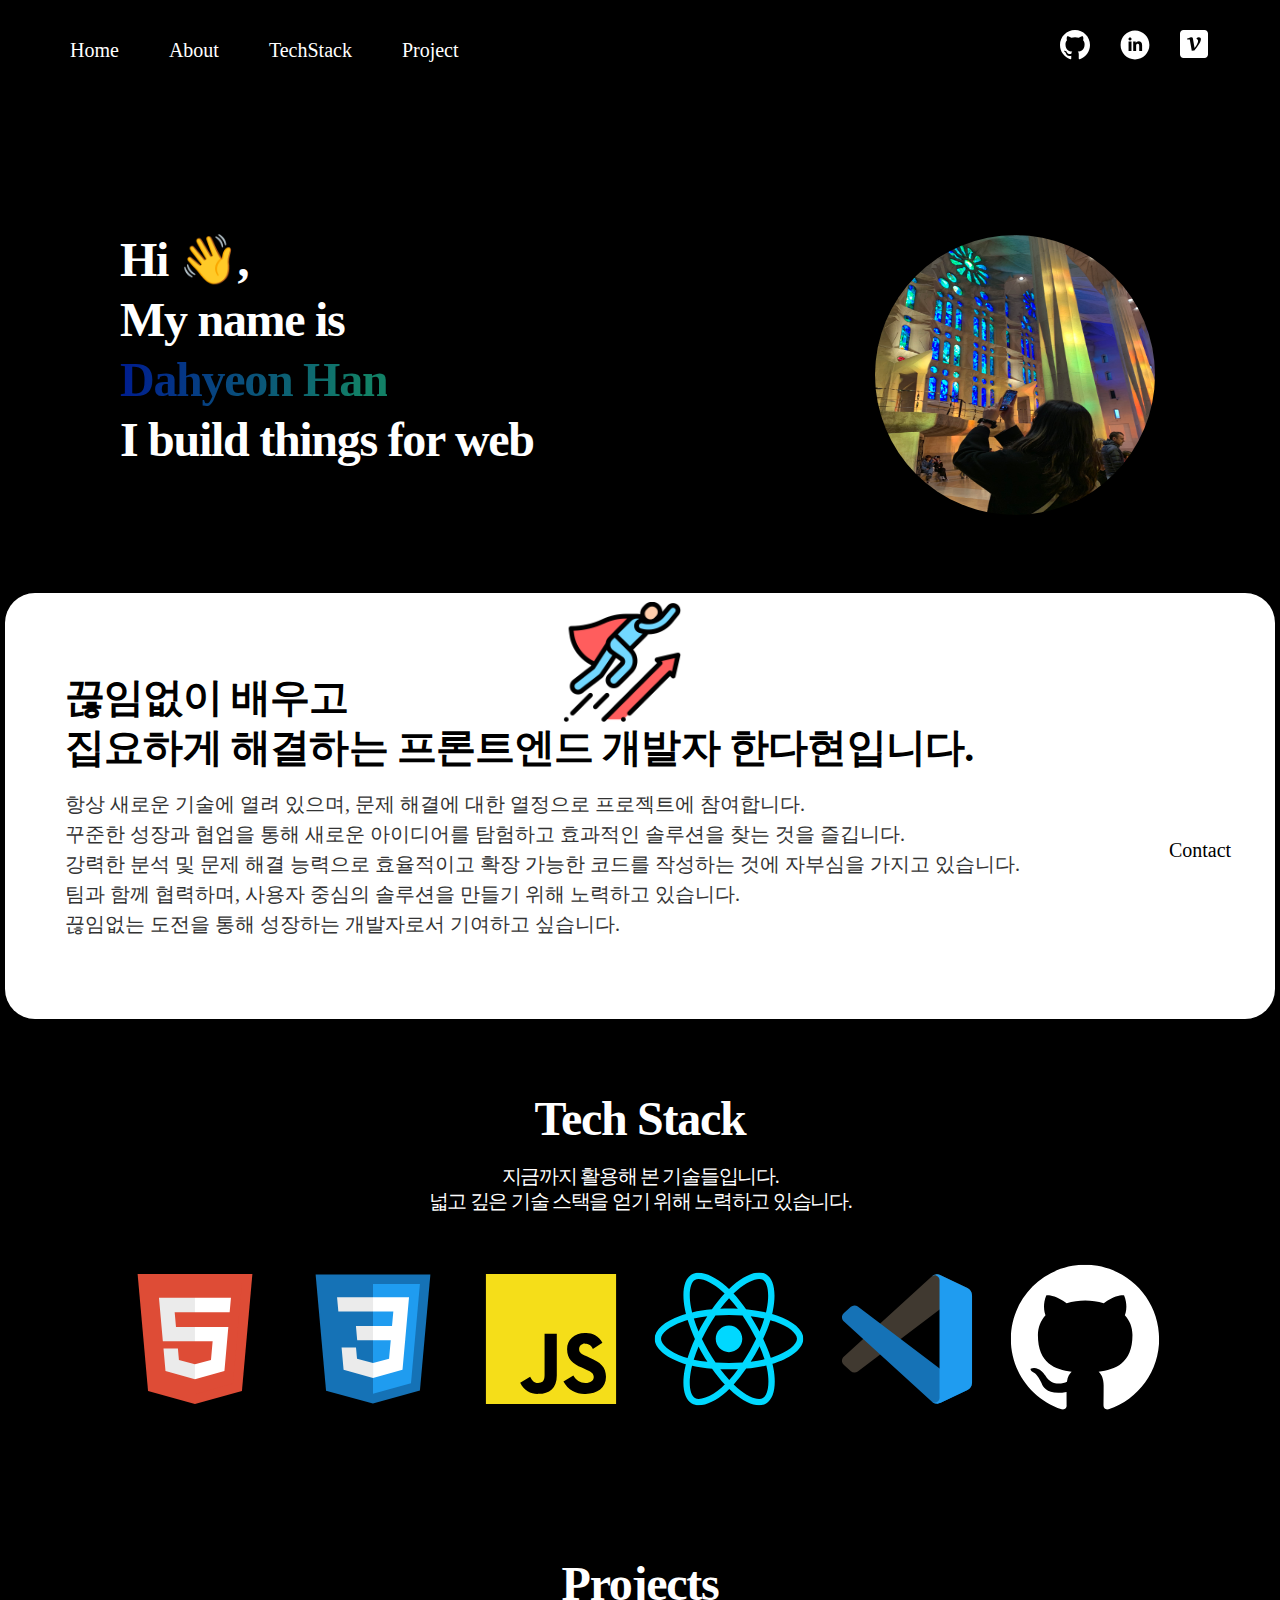
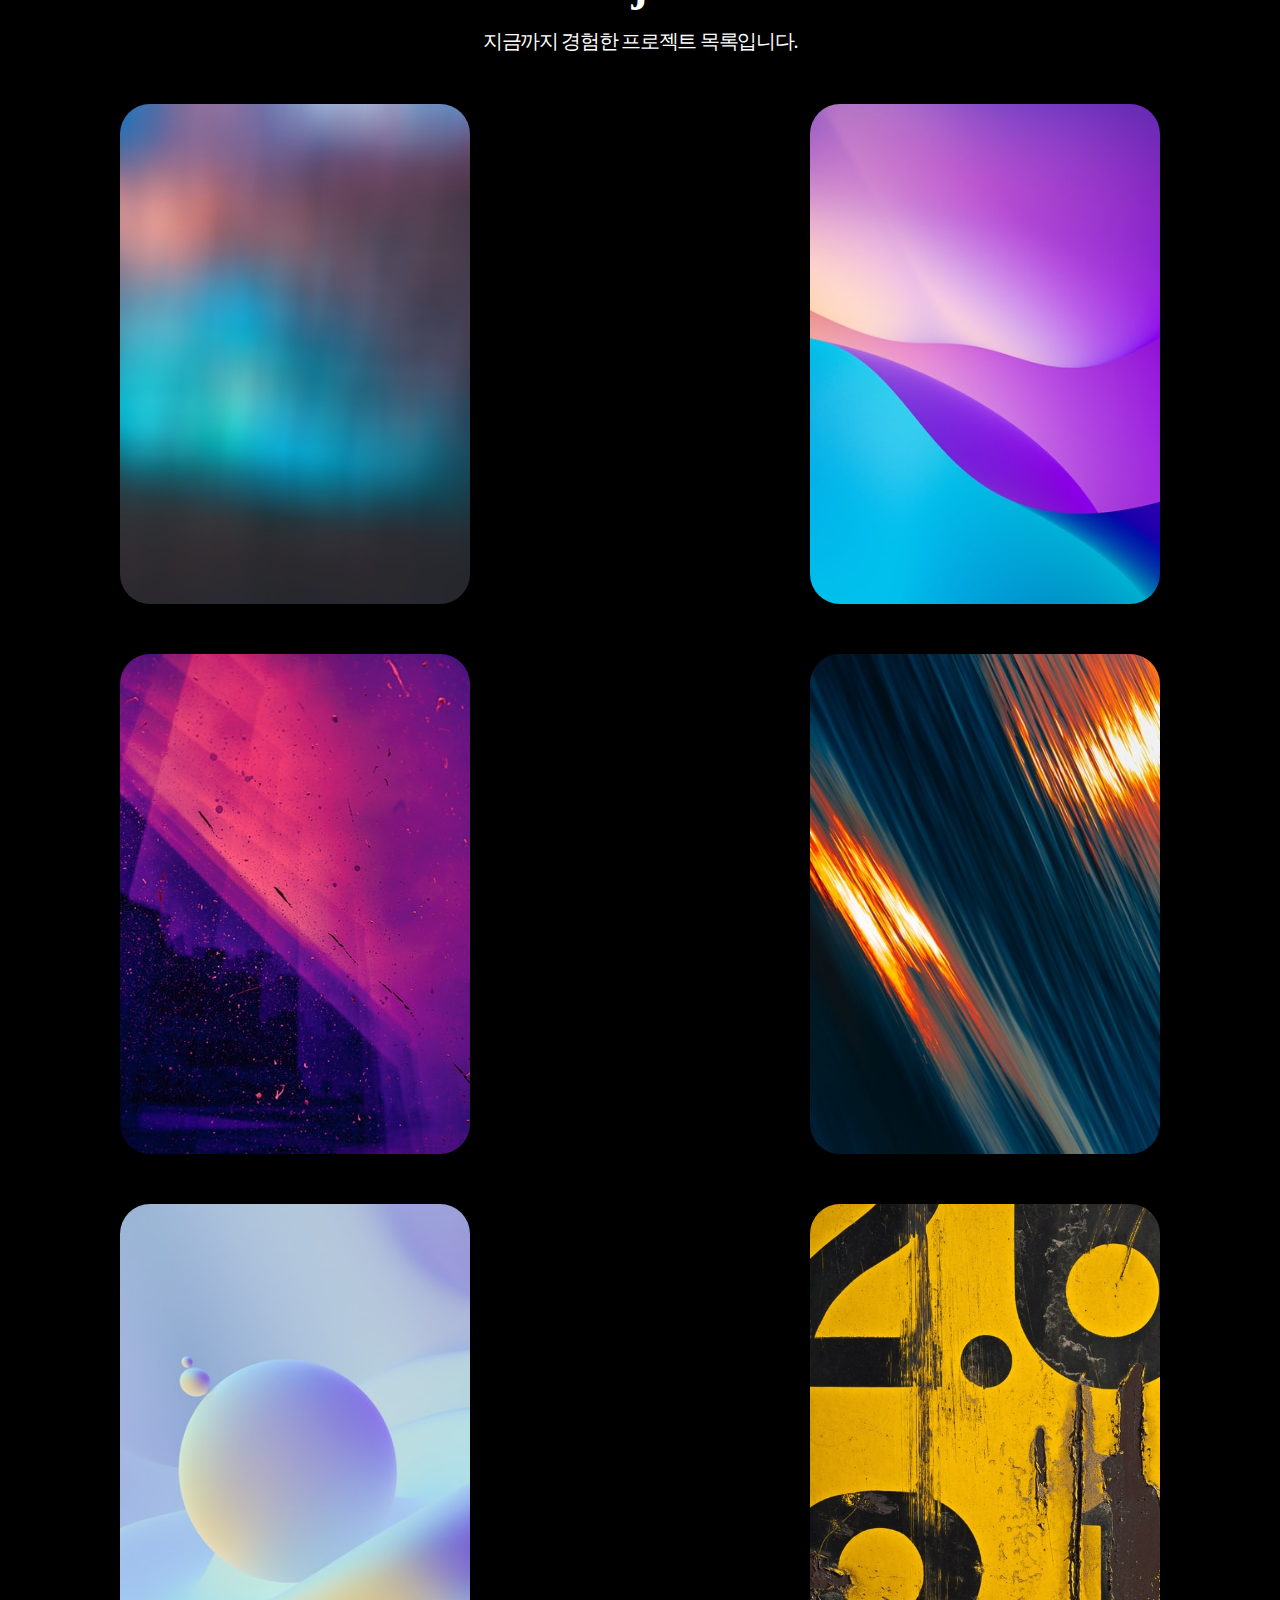
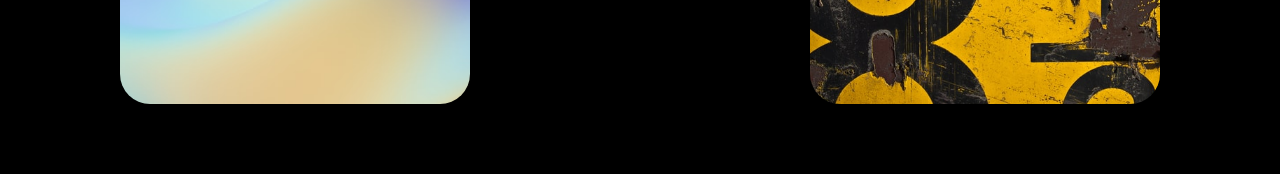
<file: index.html>
<!DOCTYPE html>
<html lang="ko">

<head>
      <!-- Google tag (gtag.js) -->
    <script async src="https://www.googletagmanager.com/gtag/js?id=G-LJ5L6LGV4Q"></script>
    <script>
      window.dataLayer = window.dataLayer || [];
      function gtag(){dataLayer.push(arguments);}
      gtag('js', new Date());

      gtag('config', 'G-LJ5L6LGV4Q');
    </script>

    <meta charset="UTF-8">
    <meta name="viewport" content="width=device-width, initial-scale=1.0">
    <title>DH's Portfolio</title>
    <link rel='stylesheet' href='./reset.css'>
    <link rel='stylesheet' href='./style.css'>
    <link rel='stylesheet' href='./responsive.css' media="(max-width:768px)">
</head>



<body>
  <div class="upper">
    <div class="navContainer">
      <nav>
         
          <div class="navItem">Home</div>
          <div class="navItem">About</div>
          <div class="navItem">TechStack</div>
          <div class="navItem">Project</div>
          <!-- <div class="navItem">Contact</div> -->
      </nav>
    </div>
    
      <div class="iconLinkContainer">
        <a class="iconLink" href="https://github.com/ekgus9701" onclick="onClickButton('Github')" target="_blank">
          <svg xmlns="http://www.w3.org/2000/svg" width="30" height="30" viewBox="0 0 30 30" fill="none">
          <path fill-rule="evenodd" clip-rule="evenodd" d="M15 0C6.7125 0 0 6.7125 0 15C0 21.6375 4.29375 27.2437 10.2563 29.2313C11.0063 29.3625 11.2875 28.9125 11.2875 28.5188C11.2875 28.1625 11.2688 26.9813 11.2688 25.725C7.5 26.4188 6.525 24.8062 6.225 23.9625C6.05625 23.5312 5.325 22.2 4.6875 21.8438C4.1625 21.5625 3.4125 20.8687 4.66875 20.85C5.85 20.8313 6.69375 21.9375 6.975 22.3875C8.325 24.6562 10.4812 24.0187 11.3438 23.625C11.475 22.65 11.8688 21.9937 12.3 21.6187C8.9625 21.2437 5.475 19.95 5.475 14.2125C5.475 12.5813 6.05625 11.2313 7.0125 10.1813C6.8625 9.80625 6.3375 8.26875 7.1625 6.20625C7.1625 6.20625 8.41875 5.8125 11.2875 7.74375C12.4875 7.40625 13.7625 7.2375 15.0375 7.2375C16.3125 7.2375 17.5875 7.40625 18.7875 7.74375C21.6562 5.79375 22.9125 6.20625 22.9125 6.20625C23.7375 8.26875 23.2125 9.80625 23.0625 10.1813C24.0188 11.2313 24.6 12.5625 24.6 14.2125C24.6 19.9688 21.0938 21.2437 17.7563 21.6187C18.3 22.0875 18.7688 22.9875 18.7688 24.3937C18.7688 26.4 18.75 28.0125 18.75 28.5188C18.75 28.9125 19.0312 29.3813 19.7812 29.2313C22.759 28.2259 25.3465 26.3121 27.1796 23.7592C29.0127 21.2063 29.9991 18.1429 30 15C30 6.7125 23.2875 0 15 0Z" fill="white"/>
          </svg>
        </a>
        <a class="iconLink" href="https://www.linkedin.com/in/%EB%8B%A4%ED%98%84-%ED%95%9C-b7863b200/" onclick="onClickButton('LinkedIn')" target="_blank">
          <svg xmlns="http://www.w3.org/2000/svg" width="30" height="30" viewBox="0 0 30 30" fill="none">
          <g clip-path="url(#clip0_10_280)">
            <path d="M15 0.600098C7.04698 0.600098 0.599976 7.0471 0.599976 15.0001C0.599976 22.9531 7.04698 29.4001 15 29.4001C22.953 29.4001 29.4 22.9531 29.4 15.0001C29.4 7.0471 22.953 0.600098 15 0.600098ZM11.475 20.9686H8.55898V11.5846H11.475V20.9686ZM9.99898 10.4326C9.07798 10.4326 8.48248 9.7801 8.48248 8.9731C8.48248 8.1496 9.09598 7.5166 10.0365 7.5166C10.977 7.5166 11.553 8.1496 11.571 8.9731C11.571 9.7801 10.977 10.4326 9.99898 10.4326ZM22.125 20.9686H19.209V15.7681C19.209 14.5576 18.786 13.7356 17.7315 13.7356C16.926 13.7356 16.4475 14.2921 16.236 14.8276C16.158 15.0181 16.1385 15.2881 16.1385 15.5566V20.9671H13.221V14.5771C13.221 13.4056 13.1835 12.4261 13.1445 11.5831H15.678L15.8115 12.8866H15.87C16.254 12.2746 17.1945 11.3716 18.768 11.3716C20.6865 11.3716 22.125 12.6571 22.125 15.4201V20.9686Z" fill="white"/>
          </g>
          <defs>
            <clipPath id="clip0_10_280">
              <rect width="30" height="30" fill="white"/>
            </clipPath>
          </defs>
        </svg></a>

        <a class="iconLink" href="https://velog.io/@kkily55/posts" onclick="onClickButton('Velog')" target="_blank">
          <svg class="icon" xmlns="http://www.w3.org/2000/svg" xmlns:xlink="http://www.w3.org/1999/xlink" x="0px" y="0px"
   viewBox="0 0 192 192" enable-background="new 0 0 28 28" xml:space="preserve" width="28">
	<path id="Website" fill="white" fill-rule="evenodd" clip-rule="evenodd" d="M24 0H168C181.255 0 192 10.7451 192 24V168C192 181.255 181.255 192 168 192H24C10.7451 192 0 181.255 0 168V24C0 10.7451 10.7451 0 24 0ZM49 57.9199V65.48H67L80.6799 142.52L98.5 141.26C116.02 119.06 127.84 102.44 133.96 91.3999C140.2 80.24 143.32 70.9399 143.32 63.5C143.32 59.0601 142 55.7 139.36 53.4199C136.84 51.1399 133.66 50 129.82 50C122.62 50 116.62 53.0601 111.82 59.1799C116.5 62.3 119.68 64.8799 121.36 66.9199C123.16 68.8401 124.06 71.4199 124.06 74.6599C124.06 80.0601 122.44 86.1799 119.2 93.02C116.08 99.8601 112.66 105.92 108.94 111.2C106.54 114.56 103.48 118.7 99.76 123.62L88.0601 57.2C87.1001 52.3999 84.1001 50 79.0601 50C76.78 50 72.3999 50.96 65.9199 52.8799C59.4399 54.6799 53.8 56.3601 49 57.9199Z"/>
	        </svg>
        </a>
      </div>

      

  </div>
    

    
    <div>
        <header>
          
          
          <div class="introduction">
            <div class="fadeIn">
              <h1>
                Hi 👋,<br/>
                My name is<br/>
                <em>Dahyeon Han</em><br/>
                I build things for web
              
              </h1>
            </div>
            <div>
              <img class="photo" src="./assets/images/me.jpg">
            </div>
          </div>

          
        </header>
    </div>

    <section class="aboutMeContainer">

      <div class="aboutMe">
          <h2>끊임없이 배우고<br />
              집요하게 해결하는
              <span class="posRelative">
                  프론트엔드 개발자
                  <img class="flyingPerson" src="./assets/images/ic-fly.png" alt="날아가는 사람" />
              </span> 한다현입니다.
          </h2>
          <br>
          <p>항상 새로운 기술에 열려 있으며, 문제 해결에 대한 열정으로 프로젝트에 참여합니다.
              꾸준한 성장과 협업을 통해 새로운 아이디어를 탐험하고 효과적인 솔루션을 찾는 것을 즐깁니다.
              강력한 분석 및 문제 해결 능력으로 효율적이고 확장 가능한 코드를 작성하는 것에 자부심을 가지고 있습니다.
              팀과 함께 협력하며, 사용자 중심의 솔루션을 만들기 위해 노력하고 있습니다.
              끊임없는 도전을 통해 성장하는 개발자로서 기여하고 싶습니다.</h2>
      </div>
  </section>

  <section class="myTechStackContainter">
    <div class="techStacks">
      <h1> Tech Stack</h1>
      <p>지금까지 활용해 본 기술들입니다. <br>
        넓고 깊은 기술 스택을 얻기 위해 노력하고 있습니다.</p>
      <div class="stackIcons">
        <svg class="stackIcon" xmlns="http://www.w3.org/2000/svg" width="121" height="121" viewBox="0 0 121 121" fill="none">
          <path d="M22.6325 102.504L14.2063 8H106.794L98.3563 102.489L60.4438 113L22.6325 102.504Z" fill="#DE4C36"/>
          <path d="M60.5 104.968L91.1375 96.4738L98.345 15.7288H60.5V104.968Z" fill="#DE4C36"/>
          <path d="M60.5 50.7762H45.1625L44.105 38.9075H60.5V27.3162H31.4375L31.715 30.4287L34.5613 62.3675H60.5V50.7762ZM60.5 80.8775L60.4475 80.8925L47.54 77.4087L46.715 68.165H35.0787L36.7025 86.36L60.4475 92.9525L60.5 92.9375V80.8775Z" fill="#EBEBEB"/>
          <path d="M60.4587 50.7762V62.3675H74.7312L73.3887 77.4012L60.4587 80.8887V92.9487L84.2225 86.36L84.395 84.4025L87.1175 53.8887L87.4025 50.7762H60.4587ZM60.4587 27.3162V38.9075H88.4562L88.6887 36.305L89.2175 30.4287L89.495 27.3162H60.4587Z" fill="white"/>
          </svg>  

        <svg class="stackIcon" xmlns="http://www.w3.org/2000/svg" width="121" height="119" viewBox="0 0 121 119" fill="none">
          <path d="M22.6325 101.154L14.21 7.4375H106.79L98.3562 101.139L60.4437 111.562L22.6325 101.154Z" fill="#1572B6"/>
          <path d="M60.5 103.597L91.1375 95.174L98.345 15.1019H60.5V103.597Z" fill="#1F9CF0"/>
          <path d="M60.5 49.054H75.8375L76.895 37.2842H60.5V25.7896H89.5625L89.285 28.8724L86.4387 60.5487H60.5V49.054Z" fill="white"/>
          <path d="M60.5711 78.9045L60.5186 78.9193L47.6112 75.4609L46.7862 66.2942H35.1499L36.7737 84.3413L60.5149 90.8788L60.5711 90.864V78.9045Z" fill="#EBEBEB"/>
          <path d="M74.8513 60.0615L73.4563 75.4534L60.53 78.9119V90.8714L84.29 84.3412L84.4663 82.4001L86.48 60.0615H74.8513Z" fill="white"/>
          <path d="M60.5411 25.7896V37.2842H32.5436L32.3111 34.6997L31.7824 28.8724L31.5049 25.7896H60.5411ZM60.4999 49.054V60.5487H47.7536L47.5211 57.9642L46.9961 52.1369L46.7186 49.054H60.4999Z" fill="#EBEBEB"/>
          </svg>

        <svg class="stackIcon" xmlns="http://www.w3.org/2000/svg" width="121" height="121" viewBox="0 0 121 121" fill="none">
          <path d="M8 8H113V113H8V8Z" fill="#F5DE19"/>
          <path d="M78.5338 90.0312C79.4284 91.8485 80.8183 93.3759 82.5434 94.4375C84.2684 95.4991 86.2584 96.0515 88.2838 96.0313C92.3713 96.0313 94.985 93.9875 94.985 91.1562C94.985 87.7812 92.3 86.5738 87.8 84.605L85.3325 83.5475C78.2075 80.5138 73.4825 76.715 73.4825 68.6825C73.4825 61.2838 79.1075 55.6475 87.9313 55.6475C90.7877 55.4412 93.6416 56.0805 96.137 57.4856C98.6324 58.8907 100.659 60.9994 101.964 63.5488L94.25 68.48C93.7476 67.216 92.8728 66.1345 91.7416 65.379C90.6105 64.6236 89.2764 64.2298 87.9163 64.25C87.3229 64.1906 86.7236 64.2555 86.1567 64.4404C85.5897 64.6254 85.0675 64.9265 84.6234 65.3244C84.1792 65.7224 83.8228 66.2085 83.5769 66.7518C83.331 67.2951 83.2009 67.8837 83.195 68.48C83.195 71.4388 85.0288 72.6388 89.2625 74.48L91.73 75.5375C100.115 79.1338 104.855 82.7975 104.855 91.0363C104.855 99.92 97.8763 104.787 88.505 104.787C84.8537 105.02 81.213 104.191 78.0223 102.401C74.8317 100.61 72.2274 97.9342 70.5238 94.6963L78.5338 90.0312ZM43.6775 90.8863C45.2263 93.635 46.6363 95.96 50.0263 95.96C53.2663 95.96 55.3138 94.6925 55.3138 89.7612V56.21H65.18V89.8925C65.18 100.107 59.18 104.757 50.4463 104.757C47.3591 104.926 44.2931 104.157 41.6513 102.551C39.0096 100.944 36.9157 98.5761 35.645 95.7575L43.6775 90.8863Z" fill="black"/>
        </svg>

        <svg class="stackIcon" xmlns="http://www.w3.org/2000/svg" width="114" height="101" viewBox="0 0 114 101" fill="none">
          <g clip-path="url(#clip0_118_4170)">
            <path d="M93.4055 32.7027C92.203 32.2887 90.9903 31.9051 89.7686 31.5523C89.9738 30.7106 90.1627 29.8792 90.3304 29.0623C93.0837 15.6483 91.2838 4.84178 85.1359 1.28375C79.2415 -2.12722 69.6015 1.42949 59.8658 9.93342C58.9063 10.773 57.9681 11.6368 57.052 12.524C56.4388 11.934 55.8148 11.3556 55.1802 10.7888C44.9766 1.69616 34.7492 -2.13608 28.608 1.43215C22.7188 4.85374 20.9749 15.0127 23.4537 27.7254C23.7003 28.9844 23.9787 30.237 24.2887 31.4819C22.841 31.8947 21.4441 32.3342 20.1072 32.8019C8.14431 36.9881 0.504639 43.5483 0.504639 50.3529C0.504639 57.3808 8.70617 64.43 21.166 68.7043C22.1762 69.0495 23.1947 69.3692 24.2208 69.6634C23.8875 71.0042 23.5917 72.354 23.3336 73.7114C20.9705 86.2035 22.8159 96.1223 28.6892 99.5222C34.7554 103.033 44.9369 99.4247 54.8505 90.7268C55.6544 90.0196 56.4406 89.2925 57.2083 88.546C58.2003 89.5066 59.2188 90.4393 60.2626 91.343C69.8659 99.6365 79.35 102.985 85.2176 99.5762C91.2781 96.055 93.2479 85.3995 90.6906 72.4356C90.4891 71.42 90.2632 70.4094 90.0131 69.4047C90.7281 69.1921 91.4299 68.9732 92.114 68.7455C105.067 64.4384 113.495 57.4747 113.495 50.3529C113.495 43.5234 105.609 36.919 93.4055 32.7027ZM90.5961 64.1474C89.9782 64.3525 89.3444 64.5505 88.6982 64.7432C87.2682 60.1995 85.3385 55.3684 82.9768 50.3764C85.2304 45.5036 87.0859 40.734 88.4758 36.22C89.6317 36.5558 90.7533 36.9097 91.8346 37.2832C102.291 40.8961 108.668 46.2372 108.668 50.3529C108.668 54.7367 101.78 60.4277 90.5961 64.1474ZM85.9556 73.3765C87.0864 79.1087 87.2475 84.2916 86.4985 88.3435C85.8258 91.9844 84.4726 94.4115 82.7989 95.3839C79.2384 97.4526 71.6234 94.7637 63.4109 87.6706C62.44 86.8305 61.4926 85.9634 60.5698 85.0703C63.7538 81.5756 66.9356 77.5131 70.0411 73.0008C75.5035 72.5144 80.664 71.7188 85.3438 70.6331C85.5693 71.5426 85.7732 72.4573 85.9556 73.3765ZM39.0256 95.0264C35.5467 96.2592 32.7758 96.2946 31.1008 95.3254C27.5368 93.2624 26.0551 85.298 28.0761 74.6151C28.3164 73.3527 28.5914 72.0972 28.901 70.8502C33.5292 71.8779 38.6522 72.6168 44.1274 73.0624C47.2541 77.4776 50.5277 81.5358 53.827 85.0894C53.1258 85.7703 52.4081 86.4338 51.6744 87.0793C47.2903 90.9252 42.8973 93.654 39.0256 95.0264ZM22.7276 64.1204C17.218 62.2302 12.6679 59.7738 9.54919 57.0933C6.74649 54.6848 5.3319 52.2932 5.3319 50.3529C5.3319 46.2234 11.4656 40.9564 21.6961 37.3766C22.9377 36.9425 24.2371 36.5327 25.5855 36.1482C26.9996 40.7641 28.8543 45.5904 31.0924 50.4707C28.8251 55.4233 26.944 60.3267 25.5162 64.997C24.5796 64.7278 23.6498 64.4355 22.7276 64.1204ZM28.1909 26.7947C26.0674 15.9031 27.4776 7.68706 31.0267 5.62497C34.8066 3.42867 43.1652 6.56011 51.9754 14.4115C52.5499 14.9247 53.1151 15.4482 53.6707 15.9819C50.3878 19.52 47.1442 23.548 44.0453 27.9371C38.7312 28.4315 33.6444 29.2253 28.9677 30.2889C28.6795 29.131 28.4205 27.9661 28.1909 26.7951V26.7947ZM76.93 38.8739C75.8254 36.9589 74.6797 35.0679 73.4939 33.2024C77.099 33.66 80.5532 34.2673 83.7968 35.0098C82.8232 38.1425 81.6094 41.4175 80.1807 44.7753C79.1364 42.7867 78.0526 40.8191 76.93 38.8739ZM57.0542 19.4443C59.2805 21.8652 61.5103 24.5678 63.7035 27.5003C59.2545 27.2894 54.798 27.2886 50.349 27.4977C52.5443 24.5922 54.7931 21.8931 57.0542 19.4443ZM37.0509 38.9071C35.9424 40.8367 34.8788 42.792 33.8612 44.7713C32.4558 41.4255 31.2531 38.1355 30.2711 34.9584C33.4948 34.2346 36.9326 33.6427 40.5148 33.1935C39.3158 35.0704 38.1608 36.9754 37.0509 38.9067V38.9071ZM40.6176 67.8569C36.9168 67.4423 33.4273 66.881 30.2044 66.1767C31.2019 62.9429 32.4311 59.5829 33.8669 56.1653C34.8886 58.1461 35.9566 60.1026 37.0699 62.033C38.2148 64.0176 39.4003 65.9614 40.6176 67.8569ZM57.1875 81.6027C54.8995 79.1255 52.6176 76.3848 50.3891 73.4372C52.5527 73.5222 54.7582 73.5656 57 73.5656C59.303 73.5656 61.5796 73.5138 63.8204 73.4137C61.6202 76.4145 59.3988 79.1592 57.1875 81.6027ZM80.2262 55.9907C81.7365 59.446 83.0094 62.7883 84.0202 65.9667C80.7443 66.7171 77.2072 67.3214 73.4803 67.7701C74.6745 65.8699 75.831 63.9461 76.949 61.9998C78.0857 60.0214 79.1783 58.0179 80.2262 55.9907ZM72.7679 59.5794C71.0563 62.5634 69.2486 65.4909 67.3474 68.357C63.9037 68.6018 60.4523 68.7234 57 68.7216C53.4836 68.7216 50.0634 68.6118 46.7699 68.3974C44.8191 65.5378 42.9769 62.6053 41.247 59.6059H41.2475C39.5258 56.6225 37.9176 53.5745 36.4264 50.4685C37.9138 47.3618 39.5171 44.3124 41.2329 41.3267L41.2325 41.3271C42.9476 38.3407 44.7752 35.4206 46.7112 32.5734C50.0713 32.3182 53.5171 32.1853 56.9995 32.1853H57C60.4983 32.1853 63.9484 32.3195 67.3077 32.5765C69.2242 35.4195 71.0401 38.3295 72.752 41.301C74.4735 44.2801 76.098 47.3147 77.623 50.3999C76.1137 53.5166 74.4943 56.5783 72.7679 59.5794ZM82.7252 5.48056C86.5086 7.67067 87.9801 16.5024 85.6029 28.0842C85.4511 28.8231 85.2807 29.5757 85.0953 30.339C80.4071 29.2528 75.3168 28.4452 69.9873 27.9433C66.8827 23.506 63.6655 19.4717 60.436 15.9792C61.2824 15.1604 62.1489 14.3628 63.0348 13.5871C71.3767 6.30141 79.173 3.42468 82.7252 5.48056ZM57 40.2263C62.5723 40.2263 67.0897 44.7603 67.0897 50.3529C67.0897 55.9456 62.5723 60.4795 57 60.4795C51.4277 60.4795 46.9102 55.9456 46.9102 50.3529C46.9102 44.7603 51.4277 40.2263 57 40.2263Z" fill="#00D8FF"/>
          </g>
          <defs>
            <clipPath id="clip0_118_4170">
              <rect width="113" height="101" fill="white" transform="translate(0.5)"/>
            </clipPath>
          </defs>
        </svg>

        <svg class="stackIcon" xmlns="http://www.w3.org/2000/svg" width="113" height="112" viewBox="0 0 113 112" fill="none">
          <path d="M102.035 17.605L81.8541 7.88899C80.7144 7.33948 79.432 7.15814 78.1847 7.37011C76.9373 7.58208 75.7868 8.17686 74.8926 9.07199L8.8301 69.3C8.02857 70.0273 7.54878 71.0432 7.49627 72.1243C7.44376 73.2053 7.82283 74.2629 8.5501 75.0645C8.6376 75.159 8.7251 75.25 8.8196 75.334L14.2131 80.234C14.9179 80.8754 15.825 81.2497 16.7771 81.2919C17.7291 81.3341 18.6658 81.0416 19.4246 80.465L98.9971 20.125C99.5981 19.6689 100.315 19.3897 101.066 19.3186C101.817 19.2476 102.573 19.3877 103.249 19.7231C103.925 20.0585 104.493 20.5758 104.891 21.217C105.289 21.8581 105.5 22.5975 105.5 23.352V23.1175C105.5 21.9656 105.175 20.8372 104.562 19.862C103.949 18.8868 103.073 18.1045 102.035 17.605Z" fill="#403930"/>
          <path d="M102.035 94.395L81.8541 104.115C80.7141 104.662 79.4321 104.843 78.1851 104.631C76.9381 104.419 75.7876 103.825 74.8926 102.932L8.8301 42.7C8.02857 41.9727 7.54878 40.9568 7.49627 39.8758C7.44376 38.7947 7.82283 37.7371 8.5501 36.9355C8.6376 36.841 8.7251 36.75 8.8196 36.666L14.2131 31.766C14.9186 31.1219 15.8278 30.7459 16.7822 30.7037C17.7366 30.6615 18.6755 30.9557 19.4351 31.535L98.9971 91.875C99.5981 92.3311 100.315 92.6104 101.066 92.6814C101.817 92.7524 102.573 92.6123 103.249 92.2769C103.925 91.9415 104.493 91.4242 104.891 90.783C105.289 90.1419 105.5 89.4025 105.5 88.648V88.9C105.496 90.0488 105.169 91.1733 104.557 92.1451C103.944 93.1168 103.07 93.8965 102.035 94.395Z" fill="#1572B6"/>
          <path d="M81.8539 104.115C80.7139 104.662 79.4319 104.843 78.1849 104.631C76.9379 104.419 75.7874 103.825 74.8924 102.932C75.395 103.428 76.0329 103.764 76.726 103.899C77.4192 104.034 78.1368 103.962 78.7889 103.691C79.441 103.42 79.9987 102.963 80.392 102.376C80.7853 101.79 80.9968 101.1 80.9999 100.394V11.606C81.0005 10.8965 80.7905 10.2028 80.3965 9.61277C80.0025 9.02274 79.4423 8.56291 78.7867 8.29155C78.1312 8.02019 77.4098 7.9495 76.7141 8.08843C76.0183 8.22737 75.3795 8.56968 74.8784 9.072C75.7728 8.1772 76.923 7.58239 78.1702 7.36983C79.4173 7.15727 80.6997 7.33747 81.8399 7.8855L102.017 17.5875C103.059 18.0845 103.938 18.8658 104.554 19.8412C105.17 20.8165 105.498 21.9463 105.5 23.1V88.9C105.5 90.0528 105.175 91.1823 104.561 92.1582C103.947 93.1341 103.071 93.9168 102.031 94.416L81.8539 104.115Z" fill="#1F9CF0"/>
        </svg>

        <svg class="stackIcon" xmlns="http://www.w3.org/2000/svg" width="89" height="88" viewBox="0 0 89 88" fill="none">
          <g clip-path="url(#clip0_118_4166)">
            <path fill-rule="evenodd" clip-rule="evenodd" d="M44.5 0C20.19 0 0.5 19.69 0.5 44C0.5 63.47 13.095 79.915 30.585 85.745C32.785 86.13 33.61 84.81 33.61 83.655C33.61 82.61 33.555 79.145 33.555 75.46C22.5 77.495 19.64 72.765 18.76 70.29C18.265 69.025 16.12 65.12 14.25 64.075C12.71 63.25 10.51 61.215 14.195 61.16C17.66 61.105 20.135 64.35 20.96 65.67C24.92 72.325 31.245 70.455 33.775 69.3C34.16 66.44 35.315 64.515 36.58 63.415C26.79 62.315 16.56 58.52 16.56 41.69C16.56 36.905 18.265 32.945 21.07 29.865C20.63 28.765 19.09 24.255 21.51 18.205C21.51 18.205 25.195 17.05 33.61 22.715C37.13 21.725 40.87 21.23 44.61 21.23C48.35 21.23 52.09 21.725 55.61 22.715C64.025 16.995 67.71 18.205 67.71 18.205C70.13 24.255 68.59 28.765 68.15 29.865C70.955 32.945 72.66 36.85 72.66 41.69C72.66 58.575 62.375 62.315 52.585 63.415C54.18 64.79 55.555 67.43 55.555 71.555C55.555 77.44 55.5 82.17 55.5 83.655C55.5 84.81 56.325 86.185 58.525 85.745C67.2597 82.796 74.8497 77.1822 80.2268 69.6937C85.6039 62.2052 88.4974 53.219 88.5 44C88.5 19.69 68.81 0 44.5 0Z" fill="white"/>
          </g>
          <defs>
            <clipPath id="clip0_118_4166">
              <rect width="88" height="88" fill="white" transform="translate(0.5)"/>
            </clipPath>
          </defs>
        </svg>


      </div>

    </div>
  </section>

  <section class="myProjectsContainter">
    <div class="projects">
      <h1> Projects</h1>
      <p>지금까지 경험한 프로젝트 목록입니다.</p>

      
      <div class="projectList">
       
        <div class="project">
          <img class="projectPhoto" src="./assets/images/a.jpeg">
          <div class="explain"> 
            <h1>안녕하세요</h1>
            <p class>React, JS, HTML, CSS</p>
            <p class>어쩌구저쩌구 프로젝트입니다.</p>
          </div>
        </div>

        <div class="project">
          <img class="projectPhoto" src="./assets/images/b.jpeg">
          <div class="explain"> 
            <p class="">안녕</p>
          </div>
        </div>

        <div class="project">
          <img class="projectPhoto" src="./assets/images/c.jpeg">
          <div class="explain"> 
            <p class="">안녕</p>
          </div>
        </div>

        <div class="project">
          <img class="projectPhoto" src="./assets/images/d.jpeg">
          <div class="explain"> 
            <p class="">안녕</p>
          </div>
        </div>

        <div class="project">
          <img class="projectPhoto" src="./assets/images/e.jpeg">
          <div class="explain"> 
            <p class="">안녕</p>
          </div>
        </div>

        <div class="project">
          <img class="projectPhoto" src="./assets/images/f.jpeg">
          <div class="explain"> 
            <p class="">안녕</p>
          </div>
        </div>
        
        
      </div>
      

   

    </div>
  </section>

  <div class="lower">
    <div>
      <nav>
          <div class="navItem">Home</div>
          <div class="navItem">About</div>
          <div class="navItem">TechStack</div>
          <div class="navItem">Project</div>
          <div class="navItem">Contact</div>
      </nav>
    </div>
    
    <div class="lowerIconLinkContainer">
      <a class="iconLink" href="https://github.com/ekgus9701" onclick="onClickButton('Github')" target="_blank">
        <svg xmlns="http://www.w3.org/2000/svg" width="30" height="30" viewBox="0 0 30 30" fill="none">
        <path fill-rule="evenodd" clip-rule="evenodd" d="M15 0C6.7125 0 0 6.7125 0 15C0 21.6375 4.29375 27.2437 10.2563 29.2313C11.0063 29.3625 11.2875 28.9125 11.2875 28.5188C11.2875 28.1625 11.2688 26.9813 11.2688 25.725C7.5 26.4188 6.525 24.8062 6.225 23.9625C6.05625 23.5312 5.325 22.2 4.6875 21.8438C4.1625 21.5625 3.4125 20.8687 4.66875 20.85C5.85 20.8313 6.69375 21.9375 6.975 22.3875C8.325 24.6562 10.4812 24.0187 11.3438 23.625C11.475 22.65 11.8688 21.9937 12.3 21.6187C8.9625 21.2437 5.475 19.95 5.475 14.2125C5.475 12.5813 6.05625 11.2313 7.0125 10.1813C6.8625 9.80625 6.3375 8.26875 7.1625 6.20625C7.1625 6.20625 8.41875 5.8125 11.2875 7.74375C12.4875 7.40625 13.7625 7.2375 15.0375 7.2375C16.3125 7.2375 17.5875 7.40625 18.7875 7.74375C21.6562 5.79375 22.9125 6.20625 22.9125 6.20625C23.7375 8.26875 23.2125 9.80625 23.0625 10.1813C24.0188 11.2313 24.6 12.5625 24.6 14.2125C24.6 19.9688 21.0938 21.2437 17.7563 21.6187C18.3 22.0875 18.7688 22.9875 18.7688 24.3937C18.7688 26.4 18.75 28.0125 18.75 28.5188C18.75 28.9125 19.0312 29.3813 19.7812 29.2313C22.759 28.2259 25.3465 26.3121 27.1796 23.7592C29.0127 21.2063 29.9991 18.1429 30 15C30 6.7125 23.2875 0 15 0Z" fill="white"/>
        </svg>
      </a>
      <a class="iconLink" href="https://www.linkedin.com/in/%EB%8B%A4%ED%98%84-%ED%95%9C-b7863b200/" onclick="onClickButton('LinkedIn')" target="_blank">
        <svg xmlns="http://www.w3.org/2000/svg" width="30" height="30" viewBox="0 0 30 30" fill="none">
        <g clip-path="url(#clip0_10_280)">
          <path d="M15 0.600098C7.04698 0.600098 0.599976 7.0471 0.599976 15.0001C0.599976 22.9531 7.04698 29.4001 15 29.4001C22.953 29.4001 29.4 22.9531 29.4 15.0001C29.4 7.0471 22.953 0.600098 15 0.600098ZM11.475 20.9686H8.55898V11.5846H11.475V20.9686ZM9.99898 10.4326C9.07798 10.4326 8.48248 9.7801 8.48248 8.9731C8.48248 8.1496 9.09598 7.5166 10.0365 7.5166C10.977 7.5166 11.553 8.1496 11.571 8.9731C11.571 9.7801 10.977 10.4326 9.99898 10.4326ZM22.125 20.9686H19.209V15.7681C19.209 14.5576 18.786 13.7356 17.7315 13.7356C16.926 13.7356 16.4475 14.2921 16.236 14.8276C16.158 15.0181 16.1385 15.2881 16.1385 15.5566V20.9671H13.221V14.5771C13.221 13.4056 13.1835 12.4261 13.1445 11.5831H15.678L15.8115 12.8866H15.87C16.254 12.2746 17.1945 11.3716 18.768 11.3716C20.6865 11.3716 22.125 12.6571 22.125 15.4201V20.9686Z" fill="white"/>
        </g>
        <defs>
          <clipPath id="clip0_10_280">
            <rect width="30" height="30" fill="white"/>
          </clipPath>
        </defs>
      </svg></a>

      <a class="iconLink" href="https://velog.io/@kkily55/posts" onclick="onClickButton('Velog')" target="_blank">
        <svg class="icon" xmlns="http://www.w3.org/2000/svg" xmlns:xlink="http://www.w3.org/1999/xlink" x="0px" y="0px"
  viewBox="0 0 192 192" enable-background="new 0 0 28 28" xml:space="preserve" width="28">
<path id="Website" fill="white" fill-rule="evenodd" clip-rule="evenodd" d="M24 0H168C181.255 0 192 10.7451 192 24V168C192 181.255 181.255 192 168 192H24C10.7451 192 0 181.255 0 168V24C0 10.7451 10.7451 0 24 0ZM49 57.9199V65.48H67L80.6799 142.52L98.5 141.26C116.02 119.06 127.84 102.44 133.96 91.3999C140.2 80.24 143.32 70.9399 143.32 63.5C143.32 59.0601 142 55.7 139.36 53.4199C136.84 51.1399 133.66 50 129.82 50C122.62 50 116.62 53.0601 111.82 59.1799C116.5 62.3 119.68 64.8799 121.36 66.9199C123.16 68.8401 124.06 71.4199 124.06 74.6599C124.06 80.0601 122.44 86.1799 119.2 93.02C116.08 99.8601 112.66 105.92 108.94 111.2C106.54 114.56 103.48 118.7 99.76 123.62L88.0601 57.2C87.1001 52.3999 84.1001 50 79.0601 50C76.78 50 72.3999 50.96 65.9199 52.8799C59.4399 54.6799 53.8 56.3601 49 57.9199Z"/>
        </svg>
      </a>
    </div>

  </div>

  <div class="contactBtn">
    <a href="mailto:ekgus9701@gmail.com"><div>Contact</div></a>
  </div>

  <script>
    function onClickButton(type){
      if(type==='Github'){
        gtag("event","깃허브_버튼_클릭",{
          "event_category": '깃허브_버튼_클릭',
          'event_label':'깃허브_버튼_클릭'
        })

      }

      else if(type==='LinkedIn'){
        gtag("event","링크드인_버튼_클릭",{
          "event_category": '링크드인_버튼_클릭',
          'event_label':'링크드인_버튼_클릭'
        })
      }

      else if(type==='Velog'){
        gtag("event","벨로그_버튼_클릭",{
          "event_category": '벨로그_버튼_클릭',
          'event_label':'벨로그_버튼_클릭'
        })
      }
    }
    </script>

</body>

</html>
</file>
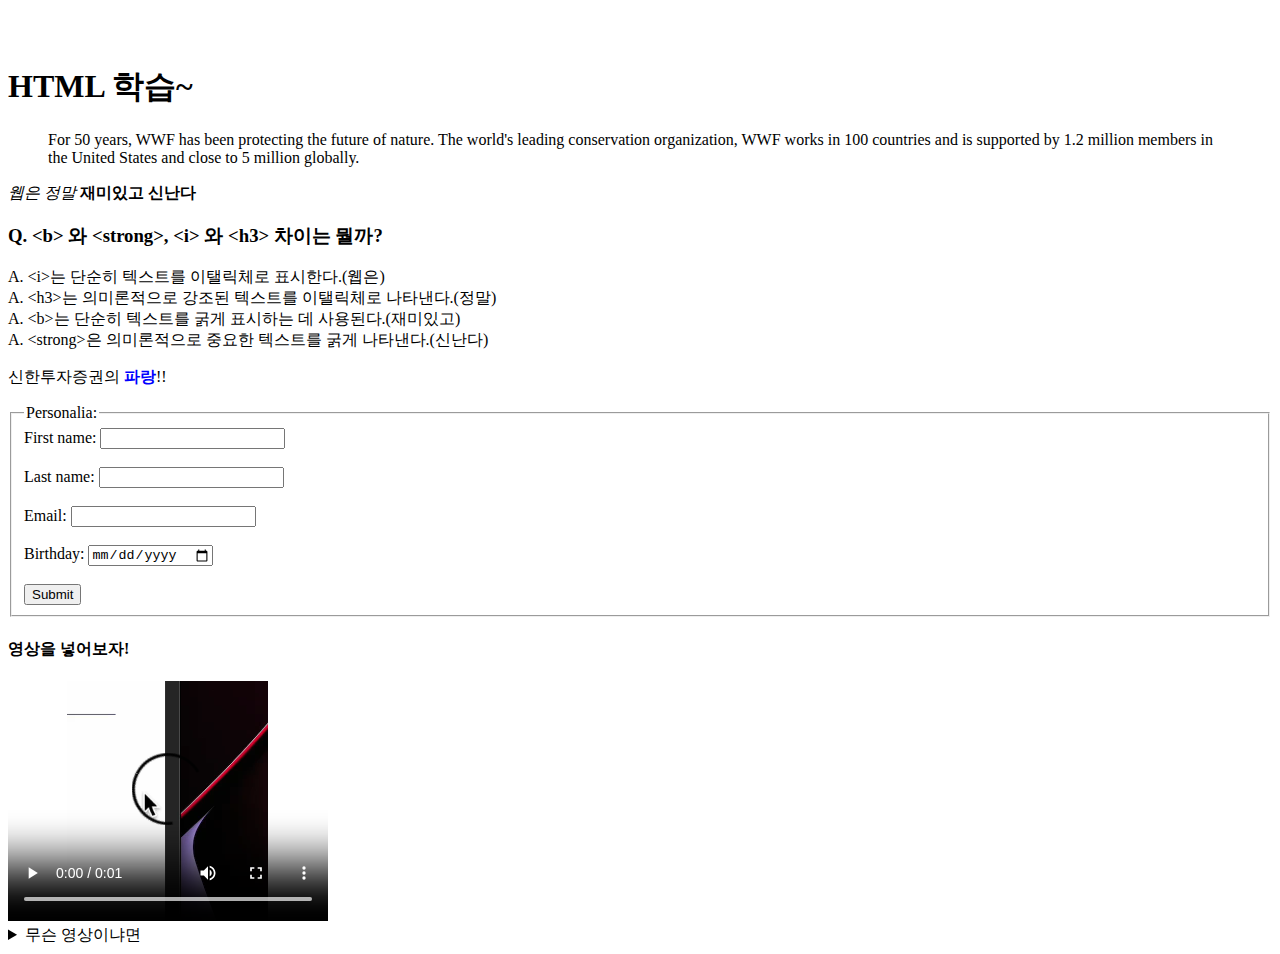
<file: day1/index.html>
<!DOCTYPE html> 
<!-- 모든 html 문서는 <!DOCTYPE>선언으로 시작해야 한다. -->
<br lang="en">
<head>
  <meta charset="UTF-8">
  <meta name="viewport" content="width=device-width, initial-scale=1.0">
  <title>HTML/CSS</title>
</head>
<br> 
  <!--body는 문서의 본문을 정의-->
  <h1>HTML 학습~</h1>

  <!-- 인용문 -->
  <blockquote cite="http://www.worldwildlife.org/who/index.html">
      For 50 years, WWF has been protecting the future of nature. The world's leading conservation organization, WWF works in 100 countries and is supported by 1.2 million members in the United States and close to 5 million globally.
   </blockquote>

  
  <i> 웹은</i>
  <em> 정말</em>
  <b> 재미있고</b> 
  <strong> 신난다</strong>

   <h3>Q. &lt;b&gt; 와 &lt;strong&gt;, &lt;i&gt; 와 &lt;h3&gt; 차이는 뭘까? </h3>
  

  A. &lt;i&gt;는 단순히 텍스트를 이탤릭체로 표시한다.(웹은)<br>
  A. &lt;h3&gt;는 의미론적으로 강조된 텍스트를 이탤릭체로 나타낸다.(정말)<br>
  A. &lt;b&gt;는 단순히 텍스트를 굵게 표시하는 데 사용된다.(재미있고)<br>
  A. &lt;strong&gt;은 의미론적으로 중요한 텍스트를 굵게 나타낸다.(신난다)<br>

      <p>신한투자증권의 <span style="color:blue;font-weight:bold">파랑</span>!!</p>

      <form action="/action_page.php">
          <fieldset>
            <legend>Personalia:</legend>
            <!-- legend는 관련 요소를 그룹화함 -->
            <label for="fname">First name:</label>
            <!-- required-> 반드시 작성해야함 -->
            <input type="text" id="fname" name="fname" required><br><br>
            <label for="lname">Last name:</label>
            <input type="text" id="lname" name="lname" required><br><br>
            <label for="email">Email:</label>
            <!--정규표현식을 이메일 양식으로 설정-->
            <input type="email" id="email" name="email" pattern="[a-zA-Z0-9]+[@][a-zA-Z0-9]+[.]+[a-zA-Z]+[.]*[a-zA-Z]*"><br><br>
            <label for="birthday">Birthday:</label>
            <input type="date" id="birthday" name="birthday" required><br><br>
            <!-- input type을 date로 해서 연도, 월, 일 클릭 가능 -->
            <input type="submit" value="Submit">
          </fieldset>
      </form>

      <h4>영상을 넣어보자!</h4>

      <video width="320" height="240" controls>
          <source src="video.mp4" type="video/mp4">
          Your browser does not support the video tag.
        </video>
        
        <details>
          <summary>무슨 영상이냐면</summary>
          <p>그냥 마우스를 움직이는 영상이다!</p>
        </details>


  
</body>
</html>
</file>
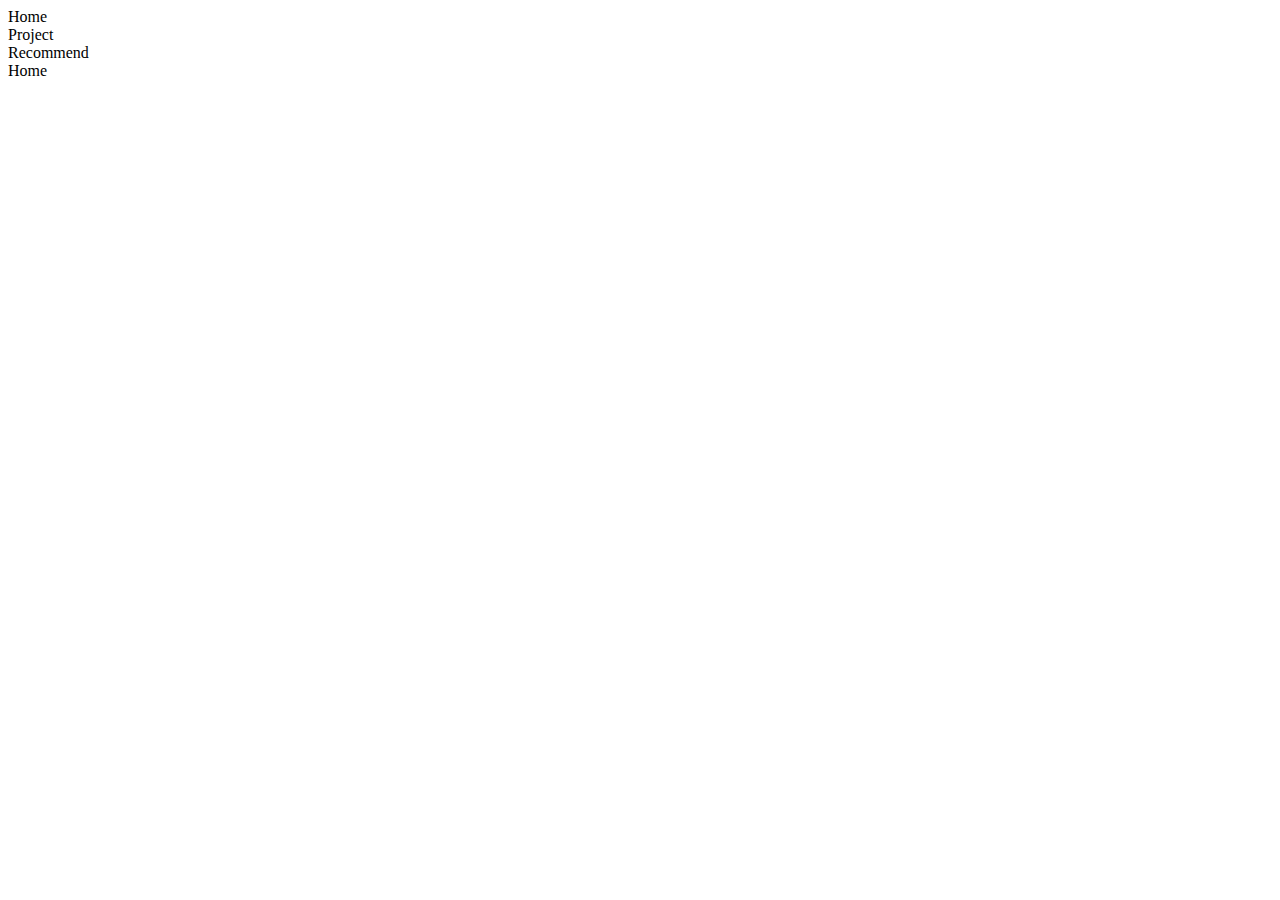
<file: day2/index.html>
<!DOCTYPE html>
<html lang="kr">
<head>
  <meta charset="UTF-8">

  <meta name="viewport" content="width=device-width, initial-scale=1.0">
  <title>Document</title>
</head>
<body>
  <nav>
    <!-- pure html/css/js -->
    <div class ="nav-item"> Home</div>
    <!-- 리액트/뷰같은 프레임워크 스타일 -->
    <div class ="nav-item"> Project</div>
    <div class ="nav-item"> Recommend</div>
    <div class ="nav-item"> Home</div>

</body>
</html>
</file>
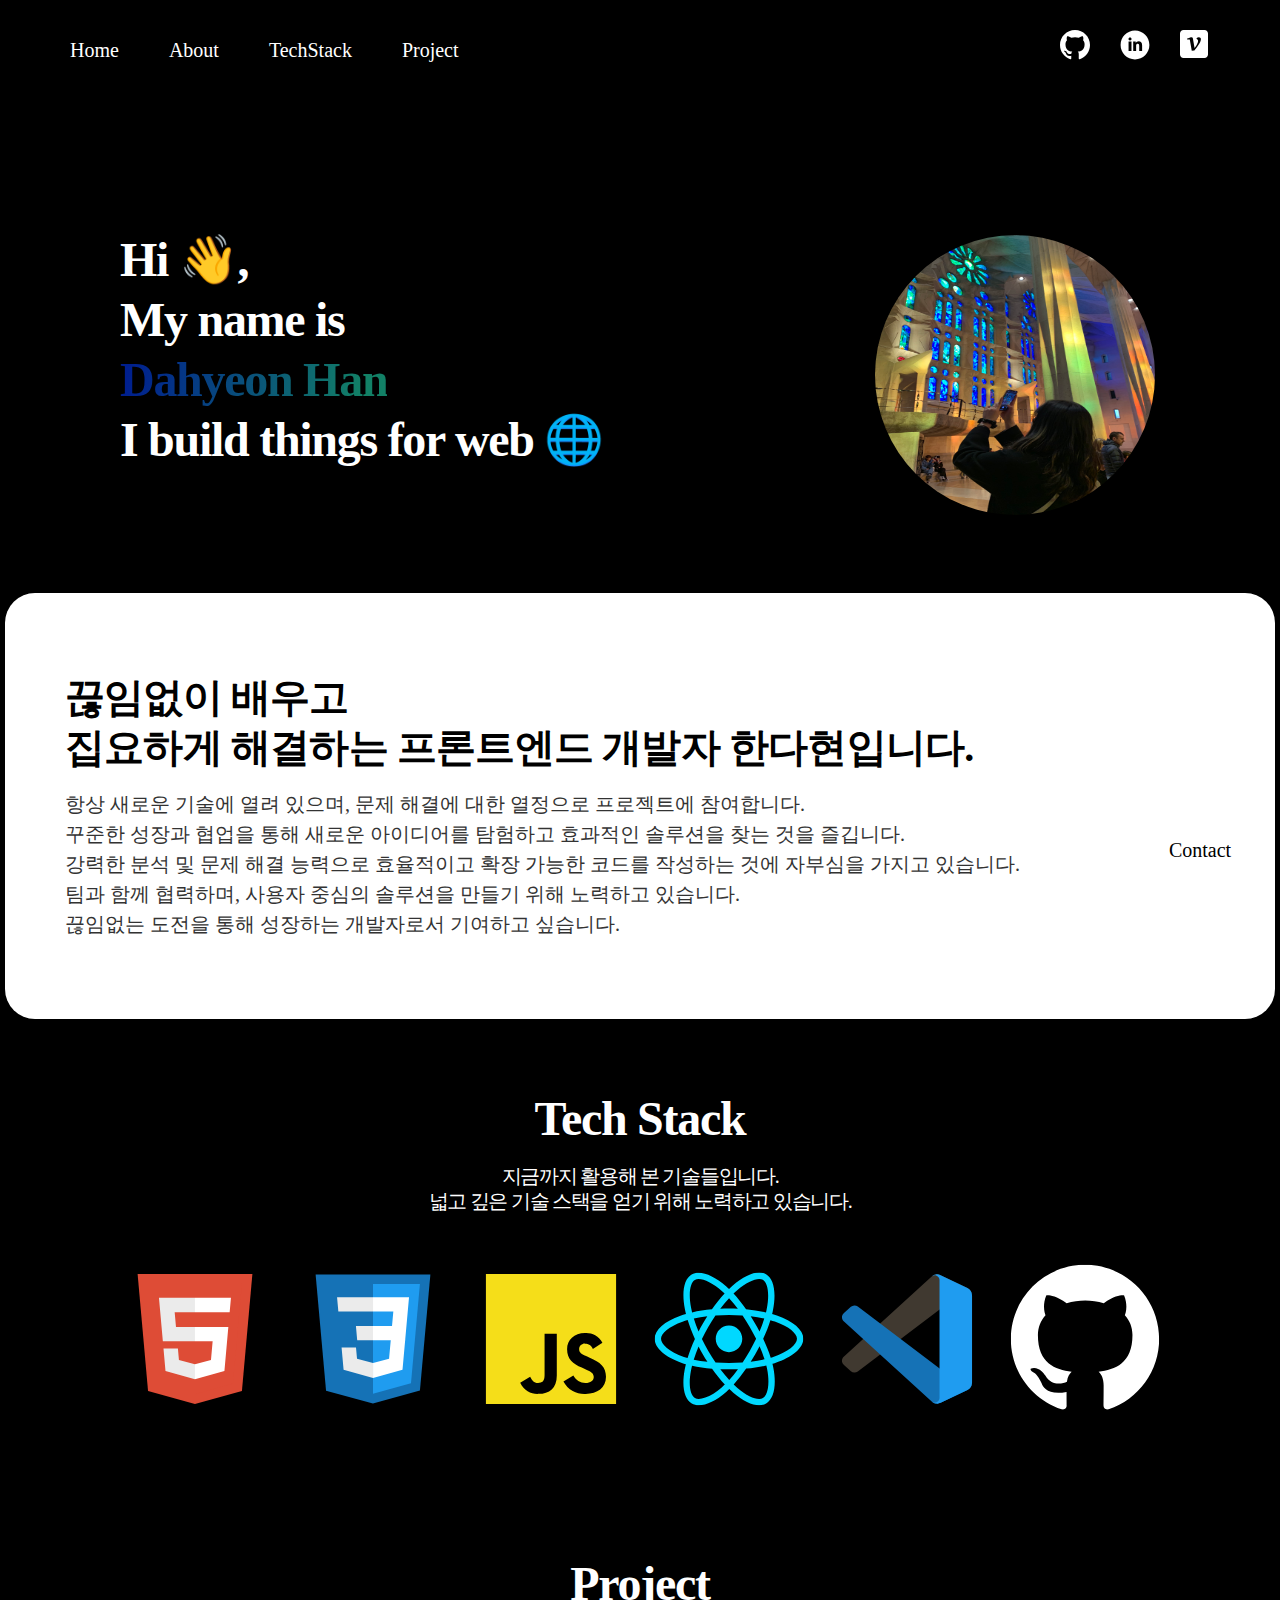
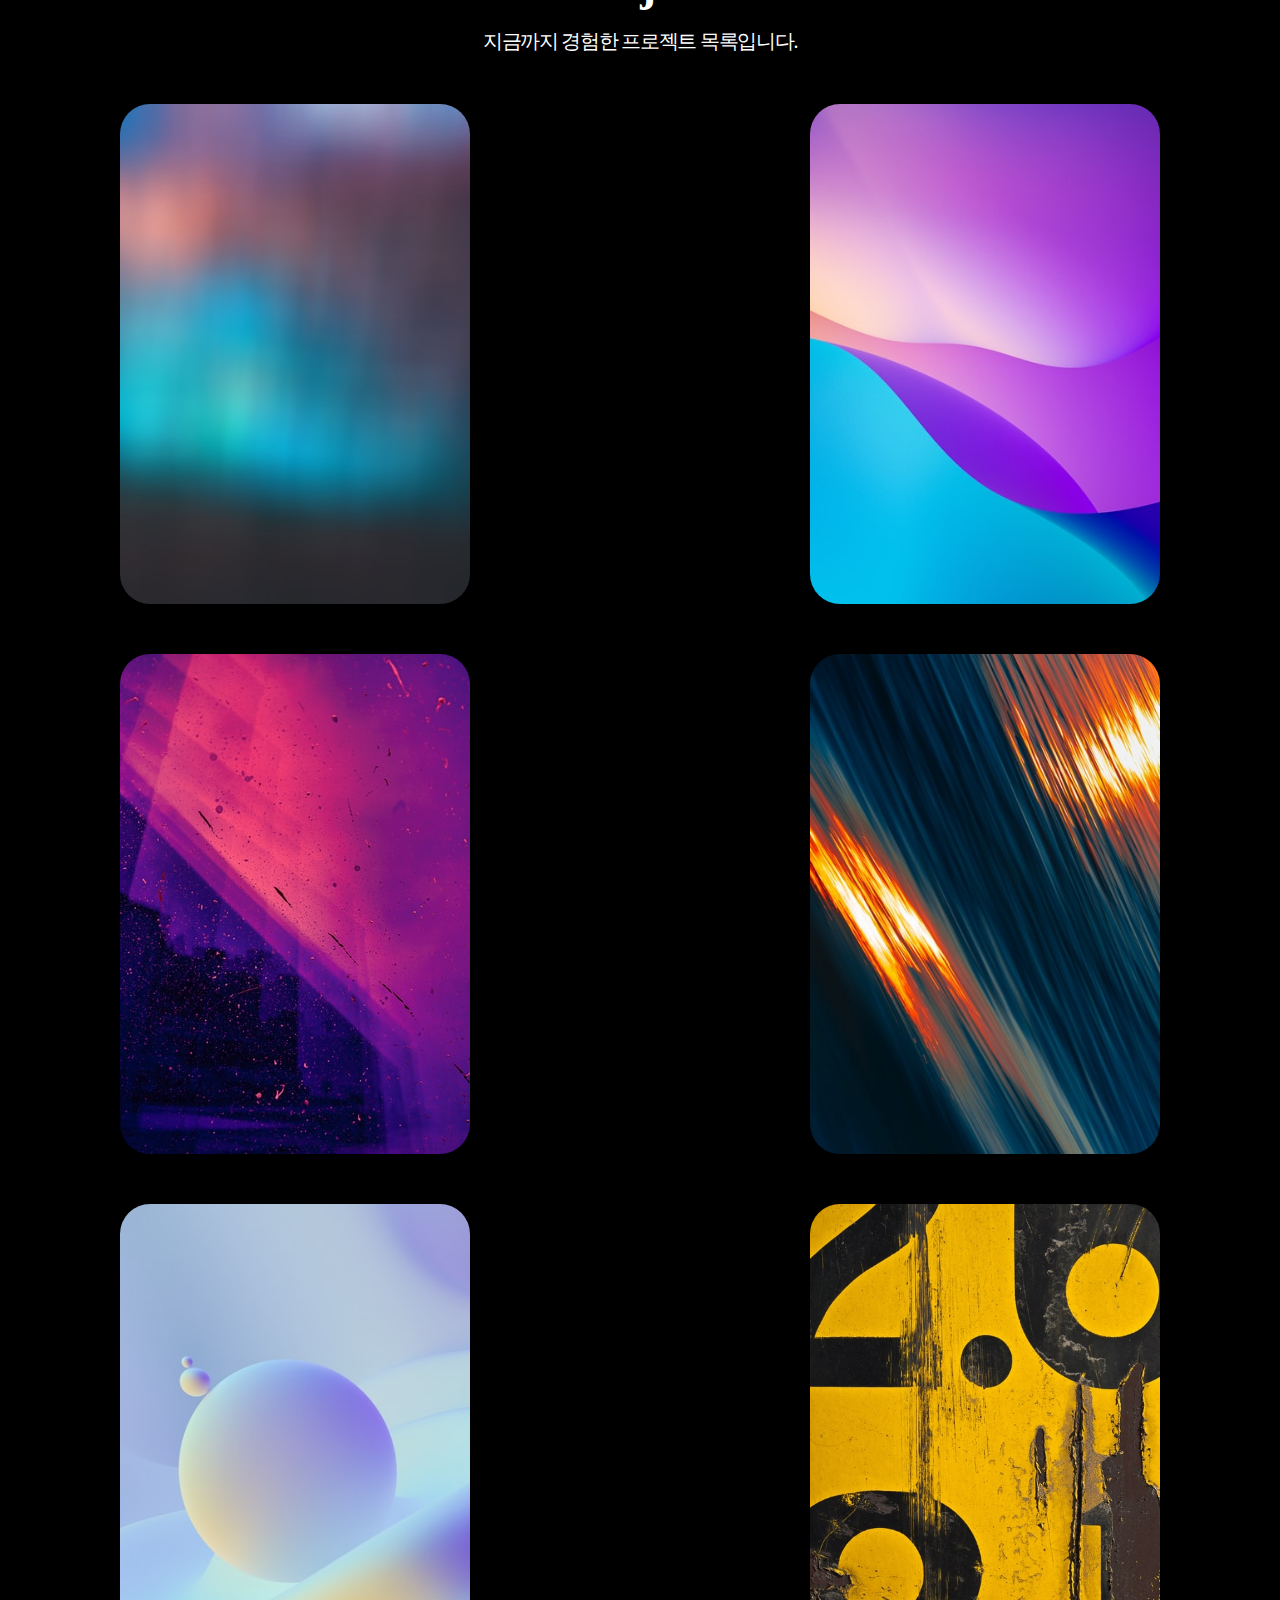
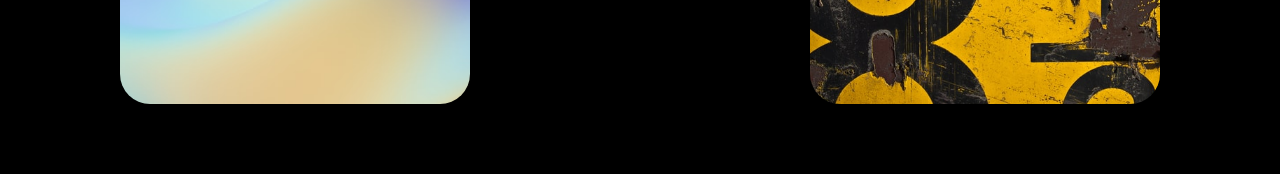
<file: web/index.html>
<!DOCTYPE html>
<html lang="ko">

<head>
      <!-- Google tag (gtag.js) -->
    <script async src="https://www.googletagmanager.com/gtag/js?id=G-LJ5L6LGV4Q"></script>
    <script>
      window.dataLayer = window.dataLayer || [];
      function gtag(){dataLayer.push(arguments);}
      gtag('js', new Date());

      gtag('config', 'G-LJ5L6LGV4Q');
    </script>

    <meta charset="UTF-8">
    <meta name="viewport" content="width=device-width, initial-scale=1.0">
    <title>DH's Portfolio</title>
    <link rel='stylesheet' href='./reset.css'> 
    <link rel='stylesheet' href='./style.css'>
    <link rel='stylesheet' href='./responsive.css' media="(max-width:768px)">
</head>



<body>
  <div class="upper">
    <div class="navContainer" >
      <nav>
         
          <div class="navItem"><a href="#">Home</a></div>
          <div class="navItem"><a href="#moveAbout">About</a></div>
          <div class="navItem"><a href="#moveTechStack">TechStack</a></div>
          <div class="navItem"><a href="#moveProjects">Project</a></div>
          
      </nav>
    </div>
    
      <div class="iconLinkContainer">
        <a class="iconLink" href="https://github.com/ekgus9701" onclick="onClickButton('Github')" target="_blank">
          <svg xmlns="http://www.w3.org/2000/svg" width="30" height="30" viewBox="0 0 30 30" fill="none">
          <path fill-rule="evenodd" clip-rule="evenodd" d="M15 0C6.7125 0 0 6.7125 0 15C0 21.6375 4.29375 27.2437 10.2563 29.2313C11.0063 29.3625 11.2875 28.9125 11.2875 28.5188C11.2875 28.1625 11.2688 26.9813 11.2688 25.725C7.5 26.4188 6.525 24.8062 6.225 23.9625C6.05625 23.5312 5.325 22.2 4.6875 21.8438C4.1625 21.5625 3.4125 20.8687 4.66875 20.85C5.85 20.8313 6.69375 21.9375 6.975 22.3875C8.325 24.6562 10.4812 24.0187 11.3438 23.625C11.475 22.65 11.8688 21.9937 12.3 21.6187C8.9625 21.2437 5.475 19.95 5.475 14.2125C5.475 12.5813 6.05625 11.2313 7.0125 10.1813C6.8625 9.80625 6.3375 8.26875 7.1625 6.20625C7.1625 6.20625 8.41875 5.8125 11.2875 7.74375C12.4875 7.40625 13.7625 7.2375 15.0375 7.2375C16.3125 7.2375 17.5875 7.40625 18.7875 7.74375C21.6562 5.79375 22.9125 6.20625 22.9125 6.20625C23.7375 8.26875 23.2125 9.80625 23.0625 10.1813C24.0188 11.2313 24.6 12.5625 24.6 14.2125C24.6 19.9688 21.0938 21.2437 17.7563 21.6187C18.3 22.0875 18.7688 22.9875 18.7688 24.3937C18.7688 26.4 18.75 28.0125 18.75 28.5188C18.75 28.9125 19.0312 29.3813 19.7812 29.2313C22.759 28.2259 25.3465 26.3121 27.1796 23.7592C29.0127 21.2063 29.9991 18.1429 30 15C30 6.7125 23.2875 0 15 0Z" fill="white"/>
          </svg>
        </a>
        <a class="iconLink" href="https://www.linkedin.com/in/%EB%8B%A4%ED%98%84-%ED%95%9C-b7863b200/" onclick="onClickButton('LinkedIn')" target="_blank">
          <svg xmlns="http://www.w3.org/2000/svg" width="30" height="30" viewBox="0 0 30 30" fill="none">
          <g clip-path="url(#clip0_10_280)">
            <path d="M15 0.600098C7.04698 0.600098 0.599976 7.0471 0.599976 15.0001C0.599976 22.9531 7.04698 29.4001 15 29.4001C22.953 29.4001 29.4 22.9531 29.4 15.0001C29.4 7.0471 22.953 0.600098 15 0.600098ZM11.475 20.9686H8.55898V11.5846H11.475V20.9686ZM9.99898 10.4326C9.07798 10.4326 8.48248 9.7801 8.48248 8.9731C8.48248 8.1496 9.09598 7.5166 10.0365 7.5166C10.977 7.5166 11.553 8.1496 11.571 8.9731C11.571 9.7801 10.977 10.4326 9.99898 10.4326ZM22.125 20.9686H19.209V15.7681C19.209 14.5576 18.786 13.7356 17.7315 13.7356C16.926 13.7356 16.4475 14.2921 16.236 14.8276C16.158 15.0181 16.1385 15.2881 16.1385 15.5566V20.9671H13.221V14.5771C13.221 13.4056 13.1835 12.4261 13.1445 11.5831H15.678L15.8115 12.8866H15.87C16.254 12.2746 17.1945 11.3716 18.768 11.3716C20.6865 11.3716 22.125 12.6571 22.125 15.4201V20.9686Z" fill="white"/>
          </g>
          <defs>
            <clipPath id="clip0_10_280">
              <rect width="30" height="30" fill="white"/>
            </clipPath>
          </defs>
        </svg></a>

        <a class="iconLink" href="https://velog.io/@kkily55/posts" onclick="onClickButton('Velog')" target="_blank">
          <svg class="icon" xmlns="http://www.w3.org/2000/svg" xmlns:xlink="http://www.w3.org/1999/xlink" x="0px" y="0px"
   viewBox="0 0 192 192" enable-background="new 0 0 28 28" xml:space="preserve" width="28">
	<path id="Website" fill="white" fill-rule="evenodd" clip-rule="evenodd" d="M24 0H168C181.255 0 192 10.7451 192 24V168C192 181.255 181.255 192 168 192H24C10.7451 192 0 181.255 0 168V24C0 10.7451 10.7451 0 24 0ZM49 57.9199V65.48H67L80.6799 142.52L98.5 141.26C116.02 119.06 127.84 102.44 133.96 91.3999C140.2 80.24 143.32 70.9399 143.32 63.5C143.32 59.0601 142 55.7 139.36 53.4199C136.84 51.1399 133.66 50 129.82 50C122.62 50 116.62 53.0601 111.82 59.1799C116.5 62.3 119.68 64.8799 121.36 66.9199C123.16 68.8401 124.06 71.4199 124.06 74.6599C124.06 80.0601 122.44 86.1799 119.2 93.02C116.08 99.8601 112.66 105.92 108.94 111.2C106.54 114.56 103.48 118.7 99.76 123.62L88.0601 57.2C87.1001 52.3999 84.1001 50 79.0601 50C76.78 50 72.3999 50.96 65.9199 52.8799C59.4399 54.6799 53.8 56.3601 49 57.9199Z"/>
	        </svg>
        </a>
      </div>

      

  </div>
    

    
    <div>
        <header>
          
          
          <div class="introduction">
            <div class="fadeIn">
              <h1>
                Hi 👋,<br/>
                My name is<br/>
                <em>Dahyeon Han</em><br/>
                I build things for web 🌐
              
              </h1>
            </div>
            <div>
              <img class="photo" src="./assets/images/me.jpg">
            </div>
          </div>

          
        </header>
    </div>

    <section class="aboutMeContainer">
      <a name="moveAbout"></a>
      <div class="aboutMe" >
          <h2>끊임없이 배우고<br />
              집요하게 해결하는
              <span class="posRelative">
                  프론트엔드 개발자
              </span> 한다현입니다.
          </h2>
          <br>
          <p>항상 새로운 기술에 열려 있으며, 문제 해결에 대한 열정으로 프로젝트에 참여합니다.
              꾸준한 성장과 협업을 통해 새로운 아이디어를 탐험하고 효과적인 솔루션을 찾는 것을 즐깁니다.
              강력한 분석 및 문제 해결 능력으로 효율적이고 확장 가능한 코드를 작성하는 것에 자부심을 가지고 있습니다.
              팀과 함께 협력하며, 사용자 중심의 솔루션을 만들기 위해 노력하고 있습니다.
              끊임없는 도전을 통해 성장하는 개발자로서 기여하고 싶습니다.</h2>
      </div>
  </section>

  <section class="myTechStackContainter">
    <a name="moveTechStack"></a>
    <div class="techStacks">
      <h1> Tech Stack</h1>
      <p>지금까지 활용해 본 기술들입니다. <br>
        넓고 깊은 기술 스택을 얻기 위해 노력하고 있습니다.</p>
      <div class="stackIcons">
        <svg class="stackIcon" xmlns="http://www.w3.org/2000/svg" width="121" height="121" viewBox="0 0 121 121" fill="none">
          <path d="M22.6325 102.504L14.2063 8H106.794L98.3563 102.489L60.4438 113L22.6325 102.504Z" fill="#DE4C36"/>
          <path d="M60.5 104.968L91.1375 96.4738L98.345 15.7288H60.5V104.968Z" fill="#DE4C36"/>
          <path d="M60.5 50.7762H45.1625L44.105 38.9075H60.5V27.3162H31.4375L31.715 30.4287L34.5613 62.3675H60.5V50.7762ZM60.5 80.8775L60.4475 80.8925L47.54 77.4087L46.715 68.165H35.0787L36.7025 86.36L60.4475 92.9525L60.5 92.9375V80.8775Z" fill="#EBEBEB"/>
          <path d="M60.4587 50.7762V62.3675H74.7312L73.3887 77.4012L60.4587 80.8887V92.9487L84.2225 86.36L84.395 84.4025L87.1175 53.8887L87.4025 50.7762H60.4587ZM60.4587 27.3162V38.9075H88.4562L88.6887 36.305L89.2175 30.4287L89.495 27.3162H60.4587Z" fill="white"/>
          </svg>  

        <svg class="stackIcon" xmlns="http://www.w3.org/2000/svg" width="121" height="119" viewBox="0 0 121 119" fill="none">
          <path d="M22.6325 101.154L14.21 7.4375H106.79L98.3562 101.139L60.4437 111.562L22.6325 101.154Z" fill="#1572B6"/>
          <path d="M60.5 103.597L91.1375 95.174L98.345 15.1019H60.5V103.597Z" fill="#1F9CF0"/>
          <path d="M60.5 49.054H75.8375L76.895 37.2842H60.5V25.7896H89.5625L89.285 28.8724L86.4387 60.5487H60.5V49.054Z" fill="white"/>
          <path d="M60.5711 78.9045L60.5186 78.9193L47.6112 75.4609L46.7862 66.2942H35.1499L36.7737 84.3413L60.5149 90.8788L60.5711 90.864V78.9045Z" fill="#EBEBEB"/>
          <path d="M74.8513 60.0615L73.4563 75.4534L60.53 78.9119V90.8714L84.29 84.3412L84.4663 82.4001L86.48 60.0615H74.8513Z" fill="white"/>
          <path d="M60.5411 25.7896V37.2842H32.5436L32.3111 34.6997L31.7824 28.8724L31.5049 25.7896H60.5411ZM60.4999 49.054V60.5487H47.7536L47.5211 57.9642L46.9961 52.1369L46.7186 49.054H60.4999Z" fill="#EBEBEB"/>
          </svg>

        <svg class="stackIcon" xmlns="http://www.w3.org/2000/svg" width="121" height="121" viewBox="0 0 121 121" fill="none">
          <path d="M8 8H113V113H8V8Z" fill="#F5DE19"/>
          <path d="M78.5338 90.0312C79.4284 91.8485 80.8183 93.3759 82.5434 94.4375C84.2684 95.4991 86.2584 96.0515 88.2838 96.0313C92.3713 96.0313 94.985 93.9875 94.985 91.1562C94.985 87.7812 92.3 86.5738 87.8 84.605L85.3325 83.5475C78.2075 80.5138 73.4825 76.715 73.4825 68.6825C73.4825 61.2838 79.1075 55.6475 87.9313 55.6475C90.7877 55.4412 93.6416 56.0805 96.137 57.4856C98.6324 58.8907 100.659 60.9994 101.964 63.5488L94.25 68.48C93.7476 67.216 92.8728 66.1345 91.7416 65.379C90.6105 64.6236 89.2764 64.2298 87.9163 64.25C87.3229 64.1906 86.7236 64.2555 86.1567 64.4404C85.5897 64.6254 85.0675 64.9265 84.6234 65.3244C84.1792 65.7224 83.8228 66.2085 83.5769 66.7518C83.331 67.2951 83.2009 67.8837 83.195 68.48C83.195 71.4388 85.0288 72.6388 89.2625 74.48L91.73 75.5375C100.115 79.1338 104.855 82.7975 104.855 91.0363C104.855 99.92 97.8763 104.787 88.505 104.787C84.8537 105.02 81.213 104.191 78.0223 102.401C74.8317 100.61 72.2274 97.9342 70.5238 94.6963L78.5338 90.0312ZM43.6775 90.8863C45.2263 93.635 46.6363 95.96 50.0263 95.96C53.2663 95.96 55.3138 94.6925 55.3138 89.7612V56.21H65.18V89.8925C65.18 100.107 59.18 104.757 50.4463 104.757C47.3591 104.926 44.2931 104.157 41.6513 102.551C39.0096 100.944 36.9157 98.5761 35.645 95.7575L43.6775 90.8863Z" fill="black"/>
        </svg>

        <svg class="stackIcon" xmlns="http://www.w3.org/2000/svg" width="114" height="101" viewBox="0 0 114 101" fill="none">
          <g clip-path="url(#clip0_118_4170)">
            <path d="M93.4055 32.7027C92.203 32.2887 90.9903 31.9051 89.7686 31.5523C89.9738 30.7106 90.1627 29.8792 90.3304 29.0623C93.0837 15.6483 91.2838 4.84178 85.1359 1.28375C79.2415 -2.12722 69.6015 1.42949 59.8658 9.93342C58.9063 10.773 57.9681 11.6368 57.052 12.524C56.4388 11.934 55.8148 11.3556 55.1802 10.7888C44.9766 1.69616 34.7492 -2.13608 28.608 1.43215C22.7188 4.85374 20.9749 15.0127 23.4537 27.7254C23.7003 28.9844 23.9787 30.237 24.2887 31.4819C22.841 31.8947 21.4441 32.3342 20.1072 32.8019C8.14431 36.9881 0.504639 43.5483 0.504639 50.3529C0.504639 57.3808 8.70617 64.43 21.166 68.7043C22.1762 69.0495 23.1947 69.3692 24.2208 69.6634C23.8875 71.0042 23.5917 72.354 23.3336 73.7114C20.9705 86.2035 22.8159 96.1223 28.6892 99.5222C34.7554 103.033 44.9369 99.4247 54.8505 90.7268C55.6544 90.0196 56.4406 89.2925 57.2083 88.546C58.2003 89.5066 59.2188 90.4393 60.2626 91.343C69.8659 99.6365 79.35 102.985 85.2176 99.5762C91.2781 96.055 93.2479 85.3995 90.6906 72.4356C90.4891 71.42 90.2632 70.4094 90.0131 69.4047C90.7281 69.1921 91.4299 68.9732 92.114 68.7455C105.067 64.4384 113.495 57.4747 113.495 50.3529C113.495 43.5234 105.609 36.919 93.4055 32.7027ZM90.5961 64.1474C89.9782 64.3525 89.3444 64.5505 88.6982 64.7432C87.2682 60.1995 85.3385 55.3684 82.9768 50.3764C85.2304 45.5036 87.0859 40.734 88.4758 36.22C89.6317 36.5558 90.7533 36.9097 91.8346 37.2832C102.291 40.8961 108.668 46.2372 108.668 50.3529C108.668 54.7367 101.78 60.4277 90.5961 64.1474ZM85.9556 73.3765C87.0864 79.1087 87.2475 84.2916 86.4985 88.3435C85.8258 91.9844 84.4726 94.4115 82.7989 95.3839C79.2384 97.4526 71.6234 94.7637 63.4109 87.6706C62.44 86.8305 61.4926 85.9634 60.5698 85.0703C63.7538 81.5756 66.9356 77.5131 70.0411 73.0008C75.5035 72.5144 80.664 71.7188 85.3438 70.6331C85.5693 71.5426 85.7732 72.4573 85.9556 73.3765ZM39.0256 95.0264C35.5467 96.2592 32.7758 96.2946 31.1008 95.3254C27.5368 93.2624 26.0551 85.298 28.0761 74.6151C28.3164 73.3527 28.5914 72.0972 28.901 70.8502C33.5292 71.8779 38.6522 72.6168 44.1274 73.0624C47.2541 77.4776 50.5277 81.5358 53.827 85.0894C53.1258 85.7703 52.4081 86.4338 51.6744 87.0793C47.2903 90.9252 42.8973 93.654 39.0256 95.0264ZM22.7276 64.1204C17.218 62.2302 12.6679 59.7738 9.54919 57.0933C6.74649 54.6848 5.3319 52.2932 5.3319 50.3529C5.3319 46.2234 11.4656 40.9564 21.6961 37.3766C22.9377 36.9425 24.2371 36.5327 25.5855 36.1482C26.9996 40.7641 28.8543 45.5904 31.0924 50.4707C28.8251 55.4233 26.944 60.3267 25.5162 64.997C24.5796 64.7278 23.6498 64.4355 22.7276 64.1204ZM28.1909 26.7947C26.0674 15.9031 27.4776 7.68706 31.0267 5.62497C34.8066 3.42867 43.1652 6.56011 51.9754 14.4115C52.5499 14.9247 53.1151 15.4482 53.6707 15.9819C50.3878 19.52 47.1442 23.548 44.0453 27.9371C38.7312 28.4315 33.6444 29.2253 28.9677 30.2889C28.6795 29.131 28.4205 27.9661 28.1909 26.7951V26.7947ZM76.93 38.8739C75.8254 36.9589 74.6797 35.0679 73.4939 33.2024C77.099 33.66 80.5532 34.2673 83.7968 35.0098C82.8232 38.1425 81.6094 41.4175 80.1807 44.7753C79.1364 42.7867 78.0526 40.8191 76.93 38.8739ZM57.0542 19.4443C59.2805 21.8652 61.5103 24.5678 63.7035 27.5003C59.2545 27.2894 54.798 27.2886 50.349 27.4977C52.5443 24.5922 54.7931 21.8931 57.0542 19.4443ZM37.0509 38.9071C35.9424 40.8367 34.8788 42.792 33.8612 44.7713C32.4558 41.4255 31.2531 38.1355 30.2711 34.9584C33.4948 34.2346 36.9326 33.6427 40.5148 33.1935C39.3158 35.0704 38.1608 36.9754 37.0509 38.9067V38.9071ZM40.6176 67.8569C36.9168 67.4423 33.4273 66.881 30.2044 66.1767C31.2019 62.9429 32.4311 59.5829 33.8669 56.1653C34.8886 58.1461 35.9566 60.1026 37.0699 62.033C38.2148 64.0176 39.4003 65.9614 40.6176 67.8569ZM57.1875 81.6027C54.8995 79.1255 52.6176 76.3848 50.3891 73.4372C52.5527 73.5222 54.7582 73.5656 57 73.5656C59.303 73.5656 61.5796 73.5138 63.8204 73.4137C61.6202 76.4145 59.3988 79.1592 57.1875 81.6027ZM80.2262 55.9907C81.7365 59.446 83.0094 62.7883 84.0202 65.9667C80.7443 66.7171 77.2072 67.3214 73.4803 67.7701C74.6745 65.8699 75.831 63.9461 76.949 61.9998C78.0857 60.0214 79.1783 58.0179 80.2262 55.9907ZM72.7679 59.5794C71.0563 62.5634 69.2486 65.4909 67.3474 68.357C63.9037 68.6018 60.4523 68.7234 57 68.7216C53.4836 68.7216 50.0634 68.6118 46.7699 68.3974C44.8191 65.5378 42.9769 62.6053 41.247 59.6059H41.2475C39.5258 56.6225 37.9176 53.5745 36.4264 50.4685C37.9138 47.3618 39.5171 44.3124 41.2329 41.3267L41.2325 41.3271C42.9476 38.3407 44.7752 35.4206 46.7112 32.5734C50.0713 32.3182 53.5171 32.1853 56.9995 32.1853H57C60.4983 32.1853 63.9484 32.3195 67.3077 32.5765C69.2242 35.4195 71.0401 38.3295 72.752 41.301C74.4735 44.2801 76.098 47.3147 77.623 50.3999C76.1137 53.5166 74.4943 56.5783 72.7679 59.5794ZM82.7252 5.48056C86.5086 7.67067 87.9801 16.5024 85.6029 28.0842C85.4511 28.8231 85.2807 29.5757 85.0953 30.339C80.4071 29.2528 75.3168 28.4452 69.9873 27.9433C66.8827 23.506 63.6655 19.4717 60.436 15.9792C61.2824 15.1604 62.1489 14.3628 63.0348 13.5871C71.3767 6.30141 79.173 3.42468 82.7252 5.48056ZM57 40.2263C62.5723 40.2263 67.0897 44.7603 67.0897 50.3529C67.0897 55.9456 62.5723 60.4795 57 60.4795C51.4277 60.4795 46.9102 55.9456 46.9102 50.3529C46.9102 44.7603 51.4277 40.2263 57 40.2263Z" fill="#00D8FF"/>
          </g>
          <defs>
            <clipPath id="clip0_118_4170">
              <rect width="113" height="101" fill="white" transform="translate(0.5)"/>
            </clipPath>
          </defs>
        </svg>

        <svg class="stackIcon" xmlns="http://www.w3.org/2000/svg" width="113" height="112" viewBox="0 0 113 112" fill="none">
          <path d="M102.035 17.605L81.8541 7.88899C80.7144 7.33948 79.432 7.15814 78.1847 7.37011C76.9373 7.58208 75.7868 8.17686 74.8926 9.07199L8.8301 69.3C8.02857 70.0273 7.54878 71.0432 7.49627 72.1243C7.44376 73.2053 7.82283 74.2629 8.5501 75.0645C8.6376 75.159 8.7251 75.25 8.8196 75.334L14.2131 80.234C14.9179 80.8754 15.825 81.2497 16.7771 81.2919C17.7291 81.3341 18.6658 81.0416 19.4246 80.465L98.9971 20.125C99.5981 19.6689 100.315 19.3897 101.066 19.3186C101.817 19.2476 102.573 19.3877 103.249 19.7231C103.925 20.0585 104.493 20.5758 104.891 21.217C105.289 21.8581 105.5 22.5975 105.5 23.352V23.1175C105.5 21.9656 105.175 20.8372 104.562 19.862C103.949 18.8868 103.073 18.1045 102.035 17.605Z" fill="#403930"/>
          <path d="M102.035 94.395L81.8541 104.115C80.7141 104.662 79.4321 104.843 78.1851 104.631C76.9381 104.419 75.7876 103.825 74.8926 102.932L8.8301 42.7C8.02857 41.9727 7.54878 40.9568 7.49627 39.8758C7.44376 38.7947 7.82283 37.7371 8.5501 36.9355C8.6376 36.841 8.7251 36.75 8.8196 36.666L14.2131 31.766C14.9186 31.1219 15.8278 30.7459 16.7822 30.7037C17.7366 30.6615 18.6755 30.9557 19.4351 31.535L98.9971 91.875C99.5981 92.3311 100.315 92.6104 101.066 92.6814C101.817 92.7524 102.573 92.6123 103.249 92.2769C103.925 91.9415 104.493 91.4242 104.891 90.783C105.289 90.1419 105.5 89.4025 105.5 88.648V88.9C105.496 90.0488 105.169 91.1733 104.557 92.1451C103.944 93.1168 103.07 93.8965 102.035 94.395Z" fill="#1572B6"/>
          <path d="M81.8539 104.115C80.7139 104.662 79.4319 104.843 78.1849 104.631C76.9379 104.419 75.7874 103.825 74.8924 102.932C75.395 103.428 76.0329 103.764 76.726 103.899C77.4192 104.034 78.1368 103.962 78.7889 103.691C79.441 103.42 79.9987 102.963 80.392 102.376C80.7853 101.79 80.9968 101.1 80.9999 100.394V11.606C81.0005 10.8965 80.7905 10.2028 80.3965 9.61277C80.0025 9.02274 79.4423 8.56291 78.7867 8.29155C78.1312 8.02019 77.4098 7.9495 76.7141 8.08843C76.0183 8.22737 75.3795 8.56968 74.8784 9.072C75.7728 8.1772 76.923 7.58239 78.1702 7.36983C79.4173 7.15727 80.6997 7.33747 81.8399 7.8855L102.017 17.5875C103.059 18.0845 103.938 18.8658 104.554 19.8412C105.17 20.8165 105.498 21.9463 105.5 23.1V88.9C105.5 90.0528 105.175 91.1823 104.561 92.1582C103.947 93.1341 103.071 93.9168 102.031 94.416L81.8539 104.115Z" fill="#1F9CF0"/>
        </svg>

        <svg class="stackIcon" xmlns="http://www.w3.org/2000/svg" width="89" height="88" viewBox="0 0 89 88" fill="none">
          <g clip-path="url(#clip0_118_4166)">
            <path fill-rule="evenodd" clip-rule="evenodd" d="M44.5 0C20.19 0 0.5 19.69 0.5 44C0.5 63.47 13.095 79.915 30.585 85.745C32.785 86.13 33.61 84.81 33.61 83.655C33.61 82.61 33.555 79.145 33.555 75.46C22.5 77.495 19.64 72.765 18.76 70.29C18.265 69.025 16.12 65.12 14.25 64.075C12.71 63.25 10.51 61.215 14.195 61.16C17.66 61.105 20.135 64.35 20.96 65.67C24.92 72.325 31.245 70.455 33.775 69.3C34.16 66.44 35.315 64.515 36.58 63.415C26.79 62.315 16.56 58.52 16.56 41.69C16.56 36.905 18.265 32.945 21.07 29.865C20.63 28.765 19.09 24.255 21.51 18.205C21.51 18.205 25.195 17.05 33.61 22.715C37.13 21.725 40.87 21.23 44.61 21.23C48.35 21.23 52.09 21.725 55.61 22.715C64.025 16.995 67.71 18.205 67.71 18.205C70.13 24.255 68.59 28.765 68.15 29.865C70.955 32.945 72.66 36.85 72.66 41.69C72.66 58.575 62.375 62.315 52.585 63.415C54.18 64.79 55.555 67.43 55.555 71.555C55.555 77.44 55.5 82.17 55.5 83.655C55.5 84.81 56.325 86.185 58.525 85.745C67.2597 82.796 74.8497 77.1822 80.2268 69.6937C85.6039 62.2052 88.4974 53.219 88.5 44C88.5 19.69 68.81 0 44.5 0Z" fill="white"/>
          </g>
          <defs>
            <clipPath id="clip0_118_4166">
              <rect width="88" height="88" fill="white" transform="translate(0.5)"/>
            </clipPath>
          </defs>
        </svg>


      </div>

    </div>
  </section>

  <section class="myProjectsContainter" name="moveProjects">
    <a name="moveProjects"></a>
    <div class="projects">
      <h1> Project</h1>
      <p>지금까지 경험한 프로젝트 목록입니다.</p>

      
      <div class="projectList">
       
        <div class="project">
          <img class="projectPhoto" src="./assets/images/a.jpeg">
          <div class="explain"> 
            <h1>Project Tile<br> goes here</h1>
            <p class>HTML , JavaScript, SASS, React</p>
            <p class>This is sample project description random things are here in description This is sample project lorem ipsum generator for dummy content</p>
          </div>
        </div>

        <div class="project">
          <img class="projectPhoto" src="./assets/images/b.jpeg">
          <div class="explain"> 
            <h1>Project Tile<br> goes here</h1>
            <p class>HTML , JavaScript, SASS, React</p>
            <p class>This is sample project description random things are here in description This is sample project lorem ipsum generator for dummy content</p>
          </div>
        </div>

        <div class="project">
          <img class="projectPhoto" src="./assets/images/c.jpeg">
          <div class="explain"> 
            <h1>Project Tile<br> goes here</h1>
            <p class>HTML , JavaScript, SASS, React</p>
            <p class>This is sample project description random things are here in description This is sample project lorem ipsum generator for dummy content</p>
          </div>
        </div>

        <div class="project">
          <img class="projectPhoto" src="./assets/images/d.jpeg">
          <div class="explain"> 
            <h1>Project Tile<br> goes here</h1>
            <p class>HTML , JavaScript, SASS, React</p>
            <p class>This is sample project description random things are here in description This is sample project lorem ipsum generator for dummy content</p>
          </div>
        </div>

        <div class="project">
          
          <img class="projectPhoto" src="./assets/images/e.jpeg">
          <div class="explain"> 
            
            <h1>Project Tile<br> goes here</h1>
            <p class>HTML , JavaScript, SASS, React</p>
            <p class>This is sample project description random things are here in description This is sample project lorem ipsum generator for dummy content</p>
          </div>
        
        </div>

        <div class="project">
          <img class="projectPhoto" src="./assets/images/f.jpeg">
          <div class="explain"> 
            <h1>Project Tile<br> goes here</h1>
            <p class>HTML , JavaScript, SASS, React</p>
            <p class>This is sample project description random things are here in description This is sample project lorem ipsum generator for dummy content</p>
          </div>
        </div>
        
        
      </div>
      

   

    </div>
  </section>

  <div class="lower">
    
    <div class="lowerIconLinkContainer">
      <a class="iconLink" href="https://github.com/ekgus9701" onclick="onClickButton('Github')" target="_blank">
        <svg xmlns="http://www.w3.org/2000/svg" width="30" height="30" viewBox="0 0 30 30" fill="none">
        <path fill-rule="evenodd" clip-rule="evenodd" d="M15 0C6.7125 0 0 6.7125 0 15C0 21.6375 4.29375 27.2437 10.2563 29.2313C11.0063 29.3625 11.2875 28.9125 11.2875 28.5188C11.2875 28.1625 11.2688 26.9813 11.2688 25.725C7.5 26.4188 6.525 24.8062 6.225 23.9625C6.05625 23.5312 5.325 22.2 4.6875 21.8438C4.1625 21.5625 3.4125 20.8687 4.66875 20.85C5.85 20.8313 6.69375 21.9375 6.975 22.3875C8.325 24.6562 10.4812 24.0187 11.3438 23.625C11.475 22.65 11.8688 21.9937 12.3 21.6187C8.9625 21.2437 5.475 19.95 5.475 14.2125C5.475 12.5813 6.05625 11.2313 7.0125 10.1813C6.8625 9.80625 6.3375 8.26875 7.1625 6.20625C7.1625 6.20625 8.41875 5.8125 11.2875 7.74375C12.4875 7.40625 13.7625 7.2375 15.0375 7.2375C16.3125 7.2375 17.5875 7.40625 18.7875 7.74375C21.6562 5.79375 22.9125 6.20625 22.9125 6.20625C23.7375 8.26875 23.2125 9.80625 23.0625 10.1813C24.0188 11.2313 24.6 12.5625 24.6 14.2125C24.6 19.9688 21.0938 21.2437 17.7563 21.6187C18.3 22.0875 18.7688 22.9875 18.7688 24.3937C18.7688 26.4 18.75 28.0125 18.75 28.5188C18.75 28.9125 19.0312 29.3813 19.7812 29.2313C22.759 28.2259 25.3465 26.3121 27.1796 23.7592C29.0127 21.2063 29.9991 18.1429 30 15C30 6.7125 23.2875 0 15 0Z" fill="white"/>
        </svg>
      </a>
      <a class="iconLink" href="https://www.linkedin.com/in/%EB%8B%A4%ED%98%84-%ED%95%9C-b7863b200/" onclick="onClickButton('LinkedIn')" target="_blank">
        <svg xmlns="http://www.w3.org/2000/svg" width="30" height="30" viewBox="0 0 30 30" fill="none">
        <g clip-path="url(#clip0_10_280)">
          <path d="M15 0.600098C7.04698 0.600098 0.599976 7.0471 0.599976 15.0001C0.599976 22.9531 7.04698 29.4001 15 29.4001C22.953 29.4001 29.4 22.9531 29.4 15.0001C29.4 7.0471 22.953 0.600098 15 0.600098ZM11.475 20.9686H8.55898V11.5846H11.475V20.9686ZM9.99898 10.4326C9.07798 10.4326 8.48248 9.7801 8.48248 8.9731C8.48248 8.1496 9.09598 7.5166 10.0365 7.5166C10.977 7.5166 11.553 8.1496 11.571 8.9731C11.571 9.7801 10.977 10.4326 9.99898 10.4326ZM22.125 20.9686H19.209V15.7681C19.209 14.5576 18.786 13.7356 17.7315 13.7356C16.926 13.7356 16.4475 14.2921 16.236 14.8276C16.158 15.0181 16.1385 15.2881 16.1385 15.5566V20.9671H13.221V14.5771C13.221 13.4056 13.1835 12.4261 13.1445 11.5831H15.678L15.8115 12.8866H15.87C16.254 12.2746 17.1945 11.3716 18.768 11.3716C20.6865 11.3716 22.125 12.6571 22.125 15.4201V20.9686Z" fill="white"/>
        </g>
        <defs>
          <clipPath id="clip0_10_280">
            <rect width="30" height="30" fill="white"/>
          </clipPath>
        </defs>
      </svg></a>

      <a class="iconLink" href="https://velog.io/@kkily55/posts" onclick="onClickButton('Velog')" target="_blank">
        <svg class="icon" xmlns="http://www.w3.org/2000/svg" xmlns:xlink="http://www.w3.org/1999/xlink" x="0px" y="0px"
  viewBox="0 0 192 192" enable-background="new 0 0 28 28" xml:space="preserve" width="28">
<path id="Website" fill="white" fill-rule="evenodd" clip-rule="evenodd" d="M24 0H168C181.255 0 192 10.7451 192 24V168C192 181.255 181.255 192 168 192H24C10.7451 192 0 181.255 0 168V24C0 10.7451 10.7451 0 24 0ZM49 57.9199V65.48H67L80.6799 142.52L98.5 141.26C116.02 119.06 127.84 102.44 133.96 91.3999C140.2 80.24 143.32 70.9399 143.32 63.5C143.32 59.0601 142 55.7 139.36 53.4199C136.84 51.1399 133.66 50 129.82 50C122.62 50 116.62 53.0601 111.82 59.1799C116.5 62.3 119.68 64.8799 121.36 66.9199C123.16 68.8401 124.06 71.4199 124.06 74.6599C124.06 80.0601 122.44 86.1799 119.2 93.02C116.08 99.8601 112.66 105.92 108.94 111.2C106.54 114.56 103.48 118.7 99.76 123.62L88.0601 57.2C87.1001 52.3999 84.1001 50 79.0601 50C76.78 50 72.3999 50.96 65.9199 52.8799C59.4399 54.6799 53.8 56.3601 49 57.9199Z"/>
        </svg>
      </a>
    </div>

    <div class="email"> <a href="mailto:ekgus9701@gmail.com"> ekgus9701@gmail.com</a> </div>

  </div>

  <div class="contactBtn">
    <a href="mailto:ekgus9701@gmail.com"><div>Contact</div></a>
  </div>

  <script>
    function onClickButton(type){
      if(type==='Github'){
        gtag("event","깃허브_버튼_클릭",{
          "event_category": '깃허브_버튼_클릭',
          'event_label':'깃허브_버튼_클릭'
        })

      }

      else if(type==='LinkedIn'){
        gtag("event","링크드인_버튼_클릭",{
          "event_category": '링크드인_버튼_클릭',
          'event_label':'링크드인_버튼_클릭'
        })
      }

      else if(type==='Velog'){
        gtag("event","벨로그_버튼_클릭",{
          "event_category": '벨로그_버튼_클릭',
          'event_label':'벨로그_버튼_클릭'
        })
      }
    }
    </script>

</body>

</html>
</file>
<file: style.css>
/* @font-face {
    font-family: "Cafe24Supermagic-Bold-v1.0";
    src: url("https://cdn.jsdelivr.net/gh/projectnoonnu/noonfonts_2307-2@1.0/Cafe24Supermagic-Bold-v1.0.woff2")
      format("woff2");
    font-weight: 700;
    font-style: normal;
  } */
  
  body {
    /* font-family: "Cafe24Supermagic-Bold-v1.0"; */
    background-color: black;
    
  }

  .upper{
    display: flex;
    
    justify-content: space-between;
    padding: 0 70px;
  }

  
  nav {
    /* 레이아웃에 대한 스타일(5~10줄) */
    display: flex;
    align-items: center;
    gap: 50px;
    height: 100px;
    /* background-color: #00000050; */
    
    
    font-size: 20px;
    color:white;
    
  }
  

  .navItem {
  }
  

  .iconLinkContainer{
    display: flex;
    margin: 30px 0;
    flex-direction: row;
    gap: 30px;
    height: 100px;
    
  }

.iconLink{
    width:30px;
    height:30px;

  }
  

  .badge{
    
    padding: 12px 24px;
    border-radius: 10px;
    background: white;
    width:fit-content;

    /* 텍스트속성 */
    color: #000;
    font-family: Pretendard;
    font-size: 24px;
    font-style: normal;
    font-weight: 600;
    line-height: 150%; /* 36px */

    margin-bottom:30px;
  }

  header h1{
    color: white;
    font-family: Pretendard;
    font-size: 48px;
    font-style: normal;
    font-weight: 600;
    line-height: 125%; /* 80px */
    letter-spacing: -1.28px;
  }

  header{
    padding: 70px 120px;
    
  }

  header h1 em{ 
    background: linear-gradient(99deg, #001F8F 3.58%, rgba(36, 255, 203, 0.50) 90.34%);
    background-clip: text;

    /* 백그라운드에 그라데이션을 적용한 후 잘라내는 느낌으로 그라데이션 구현 */
    -webkit-background-clip: text;
    -webkit-text-fill-color: transparent;
    font-style: normal;
    
  }
  
 



  .photo{
    width:280px;
    height: 280px;
    flex-shrink: 0;
    border-radius: 500px;
    border: 5px solid black;
    
  }

  .introduction{
    
    display:flex;
    justify-content: space-between;
    max-width: 1250px;
    
  }

  .fadeIn{
    animation: fadein 3s;
  }

  @keyframes fadein {
    /* 효과를 동작시간 동안 0 ~ 1까지 */
        from {
            opacity: 0;
        }
        to {
            opacity: 1;
        }
    }

  .aboutMeContainer {
    background: black;/*linear-gradient(
      96deg,
      white 1.72%,
      rgb(34, 34, 34) 158.93%
    );*/
    
  }
  .aboutMe {
    background: rgba(255, 255, 255);
    border-radius: 30px;
    
    max-width: 1150px;
    margin: 0 auto;
    padding: 80px 60px;
   
    
    
  }
  .aboutMe h2 {
    color: #000;
    font-size: 40px;
    /* white-space: pre-line; */
    font-style: normal;
    font-weight: 700;
    line-height: 125%; /* 50px */
    letter-spacing: -0.8px;
  }
  
  .aboutMe p {
    color: #333;
    font-size: 20px;
    font-style: normal;
    font-weight: 500;
    line-height: 150%; /* 30px */
    white-space: pre-line;
  }
  
  .flyingPerson {
    width: 120px;
    height: 120px;
    position: absolute;
    /* top: 0px; */
    bottom: 48px;
    /* right: 0px; */
    left: 165px;
  }
  
  .posRelative {
    position: relative;
  }
  
  .contactBtn{
    position:fixed;
    width:80px;
    padding: 10px;
    right:30px;
    bottom:30px;
    border-radius: 10px;
    
    background: white;
    text-align: center;
    color: black;
    font-size:20px;
    font-style: normal;
    
    }

    .contactBtn a{
        text-decoration-line: none;
        color: black;
    }

    

    /* my tech stacks */

    .techStacks{
        padding: 70px 120px;
    }
    
    .techStacks h1{
        color: white;
        font-family: Pretendard;
        font-size: 48px;
        font-style: normal;
        font-weight: 600;
        line-height: 125%; /* 80px */
        letter-spacing: -1.28px;
        text-align: center;
    }

    .techStacks p{
        color: white;
        font-family: Pretendard;
        font-size: 20px;
        font-style: normal;
        font-weight: 300;
        line-height: 125%; /* 80px */
        letter-spacing: -1.28px;
        text-align: center;
        padding: 15px;
        padding-bottom: 50px;
    }

    .stackIcons{

        display: flex;
        justify-content:space-between;
         
       
    }

  .stackIcon{
   
        width: 150px;
        height: 150px;      
    }


    /* my Projects */

  .myProjectsContainter{
      padding: 70px 120px;
  }
  
  .projects h1{
      color: white;
      font-family: Pretendard;
      font-size: 48px;
      font-style: normal;
      font-weight: 600;
      line-height: 125%; /* 80px */
      letter-spacing: -1.28px;
      text-align: center;
  }

  .projects p{
      color: white;
      font-family: Pretendard;
      font-size: 20px;
      font-style: normal;
      font-weight: 300;
      line-height: 125%; /* 80px */
      letter-spacing: -1.28px;
      text-align: center;
      padding: 15px;
      padding-bottom: 50px;
  }

  .projectList{

    display: flex;
    flex-wrap: wrap;
    gap: 50px;
    justify-content: space-between;
     
   
  }


  .project{
   
    width:350px;
    height: 500px;
    position: relative;
    flex-basis: 350px;  
    flex-grow: 0; 
    border-radius: 30px;
    
  }

  .projectPhoto{
    width: inherit;
    height: inherit;
    object-fit: cover;
    flex-basis: 350px;  
    flex-grow: 0; 
    border-radius: inherit;
  }

  .explain{
    position: absolute;
    flex-direction:column;
    top: 0;
    left: 0;
    width: inherit;
    height: inherit;
    display: flex;
    justify-content: center;
    align-items: center;
    opacity: 0;
    transition: opacity 0.2s;
    border-radius: inherit;
  }

  .project:hover .explain{ 
    background-color: rgba(204, 204, 196, 0.7);
    opacity: 1; 
  }
    

  .lower nav{
    display: none;
  }

  .lowerIconLinkContainer{
    display:none;
    
  }
</file>
<file: responsive.css>
header{
    padding: 0px 40px; 
    
  }

  header h1{
    color: white;
    font-family: Pretendard;
    font-size: 36px;
    font-style: normal;
    font-weight: 400;
    line-height: 125%; /* 80px */
    letter-spacing: -1.28px;
  }

  nav{
    display: flex;
    height:60px;
    padding: 0px 24px;
    align-items: center;
    gap:30px;
    align-self: stretch;
    font-size: 16px;
    justify-content: center;
}

.upper{
    justify-content: center;
}

.upper .iconLinkContainer{
    display:none;
    
    padding: 10px 25px;
    margin:0px;
}

.aboutMeContainer {
    background: black;
    
  }
  .aboutMe {
    background: rgba(255, 255, 255);
    border-radius: 30px;
    padding: 30px;
    margin: 30px 25px;
    
    

    
  }
  .aboutMe h2 {
    color: #000;
    font-size: 24px;
    /* white-space: pre-line; */
    font-style: normal;
    font-weight: 700;
    line-height: 125%; /* 50px */
    letter-spacing: -0.8px;
  }
  
  .aboutMe p {
    color: #333;
    font-size: 18px;
    font-style: normal;
    font-weight: 500;
    line-height: 150%; /* 30px */
    white-space: pre-line;
  }
  
  .flyingPerson {
    display:none;
  }

.contactBtn{
    display: none;
}



.photo{
    display:none;
}

.lower .iconLinkContainer{
    padding: 10px 24px;
    margin:0px;
}


/* my tech stacks */

.techStacks{
    padding: 0px;
}

.techStacks h1{
    color: white;
    font-family: Pretendard;
    font-style: normal;
    font-weight: 600;
    text-align: center;
    font-size: 30px;
    /* white-space: pre-line; */
    line-height: 125%; 
    letter-spacing: -0.8px;
}

.techStacks p{

    font-size: 14px;
    font-style: normal;
    font-weight: 300;
    
    white-space: pre-line;

    color: white;
    font-family: Pretendard;
    
    line-height: 125%; /* 80px */
    letter-spacing: -1.28px;
    text-align: center;
    padding: 15px;
    
}

.stackIcons{
    margin: 0 auto;
    display: flex;
    flex-wrap: wrap;
    justify-content: center;
     
   
}

.stackIcon{

    width: 80px;
    height: 80px;      
}



.myProjectsContainter{
    padding: 30px 30px;
}

.projects h1{
    color: white;
    font-family: Pretendard;
    font-size: 30px;
    font-style: normal;
    font-weight: 600;
    line-height: 125%; /* 80px */
    letter-spacing: -1.28px;
    text-align: center;
}

.projects p{
    color: white;
    font-family: Pretendard;
    font-size: 14px;
    font-style: normal;
    font-weight: 300;
    line-height: 125%; /* 80px */
    letter-spacing: -1.28px;
    text-align: center;
    padding: 15px;
    padding-bottom: 50px;
}

.projectList{

  display: flex;
  flex-wrap: wrap;
  gap: 50px;
  justify-content: center;
   
 
}

.project{
    display: flex;
    justify-content: center;
  
  flex-basis: 350px;
  flex-grow: 0; 
  background: rgb(182, 181, 181);
  border-radius: 30px;
  
}

.lowerIconLinkContainer{
    padding-left: 30px;
    display: flex;
    margin-top: 30px;
    flex-direction: row;
    gap: 30px;
    height: 100px;
    
  }
</file>
<file: web/style.css>
body {
    
    background-color: black;
    
  }

  .upper{
    display: flex;
    
    justify-content: space-between;
    padding: 0 70px;
  }

  
  nav {
    /* 레이아웃에 대한 스타일(5~10줄) */
    display: flex;
    align-items: center;
    gap: 50px;
    height: 100px;
    /* background-color: #00000050; */
    
    
    font-size: 20px;
    color:white;
    
  }

  .navItem a{
    color:white;
    text-decoration: none;
  }
  

  .iconLinkContainer{
    display: flex;
    margin: 30px 0;
    flex-direction: row;
    gap: 30px;
    height: 100px;
    
  }

.iconLink{
    width:30px;
    height:30px;

  }
  

  .badge{
    
    padding: 12px 24px;
    border-radius: 10px;
    background: white;
    width:fit-content;

    /* 텍스트속성 */
    color: #000;
    font-family: Pretendard;
    font-size: 24px;
    font-style: normal;
    font-weight: 600;
    line-height: 150%; /* 36px */

    margin-bottom:30px;
  }

  header h1{
    color: white;
    font-family: Pretendard;
    font-size: 48px;
    font-style: normal;
    font-weight: 600;
    line-height: 125%; /* 80px */
    letter-spacing: -1.28px;
  }

  header{
    padding: 70px 120px;
    
  }

  header h1 em{ 
    background: linear-gradient(99deg, #001F8F 3.58%, rgba(36, 255, 203, 0.50) 90.34%);
    background-clip: text;

    /* 백그라운드에 그라데이션을 적용한 후 잘라내는 느낌으로 그라데이션 구현 */
    -webkit-background-clip: text;
    -webkit-text-fill-color: transparent;
    font-style: normal;
    
  }
  
 



  .photo{
    width:280px;
    height: 280px;
    flex-shrink: 0;
    border-radius: 500px;
    border: 5px solid black;
    
  }

  .introduction{
    
    display:flex;
    justify-content: space-between;
    max-width: 1250px;
    
  }

  .fadeIn{
    animation: fadein 3s;
  }

  @keyframes fadein {
    /* 효과를 동작시간 동안 0 ~ 1까지 */
        from {
            opacity: 0;
        }
        to {
            opacity: 1;
        }
    }

  .aboutMeContainer {
    background: black;
    
  }
  .aboutMe {
    background: rgba(255, 255, 255);
    border-radius: 30px;
    
    max-width: 1150px;
    margin: 0 auto;
    padding: 80px 60px;
   
    
    
  }
  .aboutMe h2 {
    color: #000;
    font-size: 40px;
    
    font-style: normal;
    font-weight: 700;
    line-height: 125%; /* 50px */
    letter-spacing: -0.8px;
  }
  
  .aboutMe p {
    color: #333;
    font-size: 20px;
    font-style: normal;
    font-weight: 500;
    line-height: 150%; /* 30px */
    white-space: pre-line;
  }
  
  .flyingPerson {
    width: 120px;
    height: 120px;
    position: absolute;
   
    bottom: 48px;
    
    left: 165px;
  }
  
  .posRelative {
    position: relative;
  }
  
  .contactBtn{
    position:fixed;
    width:80px;
    padding: 10px;
    right:30px;
    bottom:30px;
    border-radius: 10px;
    
    background: white;
    text-align: center;
    color: black;
    font-size:20px;
    font-style: normal;
    
    }

    .contactBtn a{
        text-decoration-line: none;
        color: black;
    }

    

    /* my tech stacks */

    .techStacks{
        padding: 70px 120px;
    }
    
    .techStacks h1{
        color: white;
        font-family: Pretendard;
        font-size: 48px;
        font-style: normal;
        font-weight: 600;
        line-height: 125%; /* 80px */
        letter-spacing: -1.28px;
        text-align: center;
    }

    .techStacks p{
        color: white;
        font-family: Pretendard;
        font-size: 20px;
        font-style: normal;
        font-weight: 300;
        line-height: 125%; /* 80px */
        letter-spacing: -1.28px;
        text-align: center;
        padding: 15px;
        padding-bottom: 50px;
    }

    .stackIcons{

        display: flex;
        justify-content:space-between;
         
       
    }

  .stackIcon{
   
        width: 150px;
        height: 150px;      
    }


    /* my Projects */

  .myProjectsContainter{
      padding: 70px 120px;
  }
  
  .projects h1{
      color: white;
      font-family: Pretendard;
      font-size: 48px;
      font-style: normal;
      font-weight: 600;
      line-height: 125%; /* 80px */
      letter-spacing: -1.28px;
      text-align: center;
  }

  .projects p{
      color: white;
      font-family: Pretendard;
      font-size: 20px;
      font-style: normal;
      font-weight: 300;
      line-height: 125%; /* 80px */
      letter-spacing: -1.28px;
      text-align: center;
      padding: 15px;
      padding-bottom: 50px;
  }

  .projectList{

    display: flex;
    flex-wrap: wrap;
    gap: 50px;
    justify-content: space-between;
     
   
  }


  .project{
   
    width:350px;
    height: 500px;
    position: relative;
    flex-basis: 350px;  
    flex-grow: 0; 
    border-radius: 30px;
    
  }

  .projectPhoto{
    width: inherit;
    height: inherit;
    object-fit: cover;
    flex-basis: 350px;  
    flex-grow: 0; 
    border-radius: inherit;
  }

  .explain{
    position: absolute;
    flex-direction:column;
    top: 0;
    left: 0;
    width: inherit;
    height: inherit;
    display: flex;
    justify-content: center;
    align-items: center;
    opacity: 0;
    /* transition: opacity 0.2s; */
    border-radius: inherit;
  }

  .project:hover .explain{ 
    background-color: rgba(255, 255, 255, 0.8);
    opacity: 1; 
  }

  .explain h1{
    color: black;
    font-family: Poppins;
    font-size: 38px;
    font-style: normal;
    font-weight: 500;
    
  }

  .explain p{
    color: gray;
  }

  .email{
   display:none;
  }
    

.lower{
  display: flex;
  flex-direction: row;
  justify-content: space-evenly;
}

  .lowerIconLinkContainer{
    display:none;
    
  }
</file>
<file: web/responsive.css>
header{
    padding: 0px 40px; 
    
  }

  header h1{
    color: white;
    font-family: Pretendard;
    font-size: 36px;
    font-style: normal;
    font-weight: 400;
    line-height: 125%; /* 80px */
    letter-spacing: -1.28px;
  }

  nav{
    display: flex;
    height:60px;
    padding: 0px 24px;
    padding-bottom: 10px;
    align-items: center;
    gap:30px;
    align-self: stretch;
    font-size: 20px;
    justify-content: center;
}

.upper{
    justify-content: center;
}

.upper .iconLinkContainer{
    display:none;
    
    padding: 10px 25px;
    margin:0px;
}

.aboutMeContainer {
    background: black;
    
  }
  .aboutMe {
    background: rgba(255, 255, 255);
    border-radius: 30px;
    padding: 30px;
    margin: 30px 25px;
    
  }
  .aboutMe h2 {
    color: #000;
    font-size: 24px;
   
    font-style: normal;
    font-weight: 700;
    line-height: 125%; /* 50px */
    letter-spacing: -0.8px;
  }
  
  .aboutMe p {
    color: #333;
    font-size: 18px;
    font-style: normal;
    font-weight: 500;
    line-height: 150%; /* 30px */
    white-space: pre-line;
  }
  
  .flyingPerson {
    display:none;
  }

.contactBtn{
    display: none;
}



.photo{
    display:none;
}

.lower .iconLinkContainer{
    padding: 10px 24px;
    margin:0px;
}


/* my tech stacks */

.techStacks{
    padding: 0px;
}

.techStacks h1{
    color: white;
    font-family: Pretendard;
    font-style: normal;
    font-weight: 600;
    text-align: center;
    font-size: 30px;
    /* white-space: pre-line; */
    line-height: 125%; 
    letter-spacing: -0.8px;
}

.techStacks p{

    font-size: 14px;
    font-style: normal;
    font-weight: 300;
    
    white-space: pre-line;

    color: white;
    font-family: Pretendard;
    
    line-height: 125%; /* 80px */
    letter-spacing: -1.28px;
    text-align: center;
    padding: 15px;
    
}

.stackIcons{
    margin: 0 auto;
    display: flex;
    flex-wrap: wrap;
    justify-content: center;
     
   
}

.stackIcon{

    width: 80px;
    height: 80px;      
}



.myProjectsContainter{
    padding: 30px 30px;
}

.projects h1{
    color: white;
    font-family: Pretendard;
    font-size: 30px;
    font-style: normal;
    font-weight: 600;
    line-height: 125%; /* 80px */
    letter-spacing: -1.28px;
    text-align: center;
}

.projects p{
    color: white;
    font-family: Pretendard;
    font-size: 14px;
    font-style: normal;
    font-weight: 300;
    line-height: 125%; /* 80px */
    letter-spacing: -1.28px;
    text-align: center;
    padding: 15px;
    padding-bottom: 50px;
}

.projectList{

  display: flex;
  flex-wrap: wrap;
  gap: 50px;
  justify-content: center;
  align-items: center;
   
 
}

.project{
    display: flex;
    justify-content: center;
  
  flex-basis: 350px;
  flex-grow: 0; 
  background: rgb(182, 181, 181);
  border-radius: 30px;
  
}

.lowerIconLinkContainer{
    
    display: flex;
    align-items: center;
    flex-direction: row;
    gap: 30px;
    height: 100px;
    
  }

  .email{
    color:white;
    display:flex;
    align-items: center;
  }

  .email a{
    color:white;
  }

  .explain h1{
    color: black;
    font-family: Poppins;
    font-size: 38px;
    font-style: normal;
    font-weight: 500;
    
  }

  .explain p{
    color: gray;
  }
</file>
